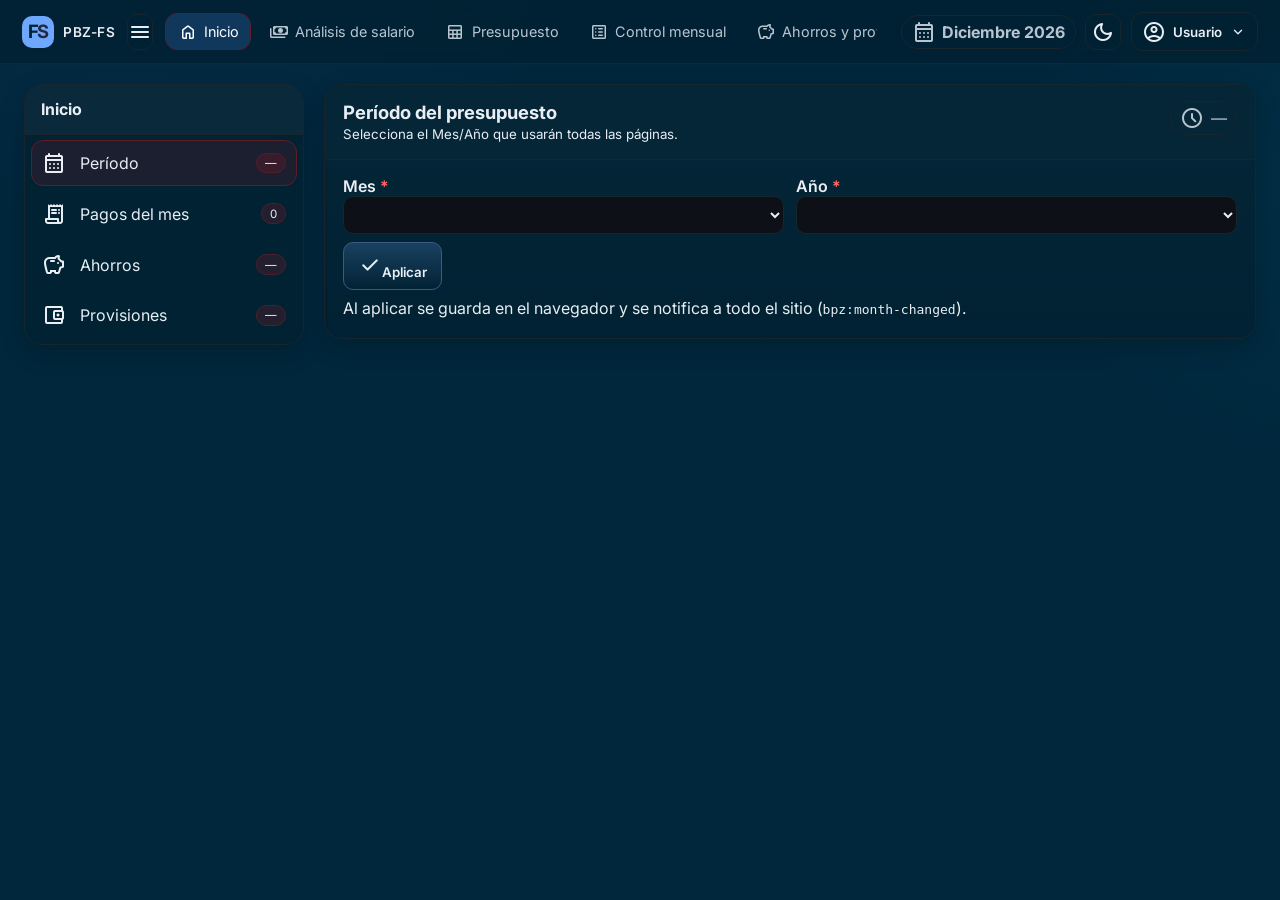
<file: index.html>
<!doctype html><html lang="es" data-theme="dark"><head>
<meta charset="utf-8"><meta name="viewport" content="width=device-width, initial-scale=1">
<title>PBZ-FS</title>
<link rel="preconnect" href="https://fonts.googleapis.com"><link rel="preconnect" href="https://fonts.gstatic.com" crossorigin>
<link href="https://fonts.googleapis.com/css2?family=Inter:wght@400;500;600;700&family=Material+Symbols+Rounded" rel="stylesheet">
<script>location.href='inicio.html';</script>
</head><body></body></html>
</file>
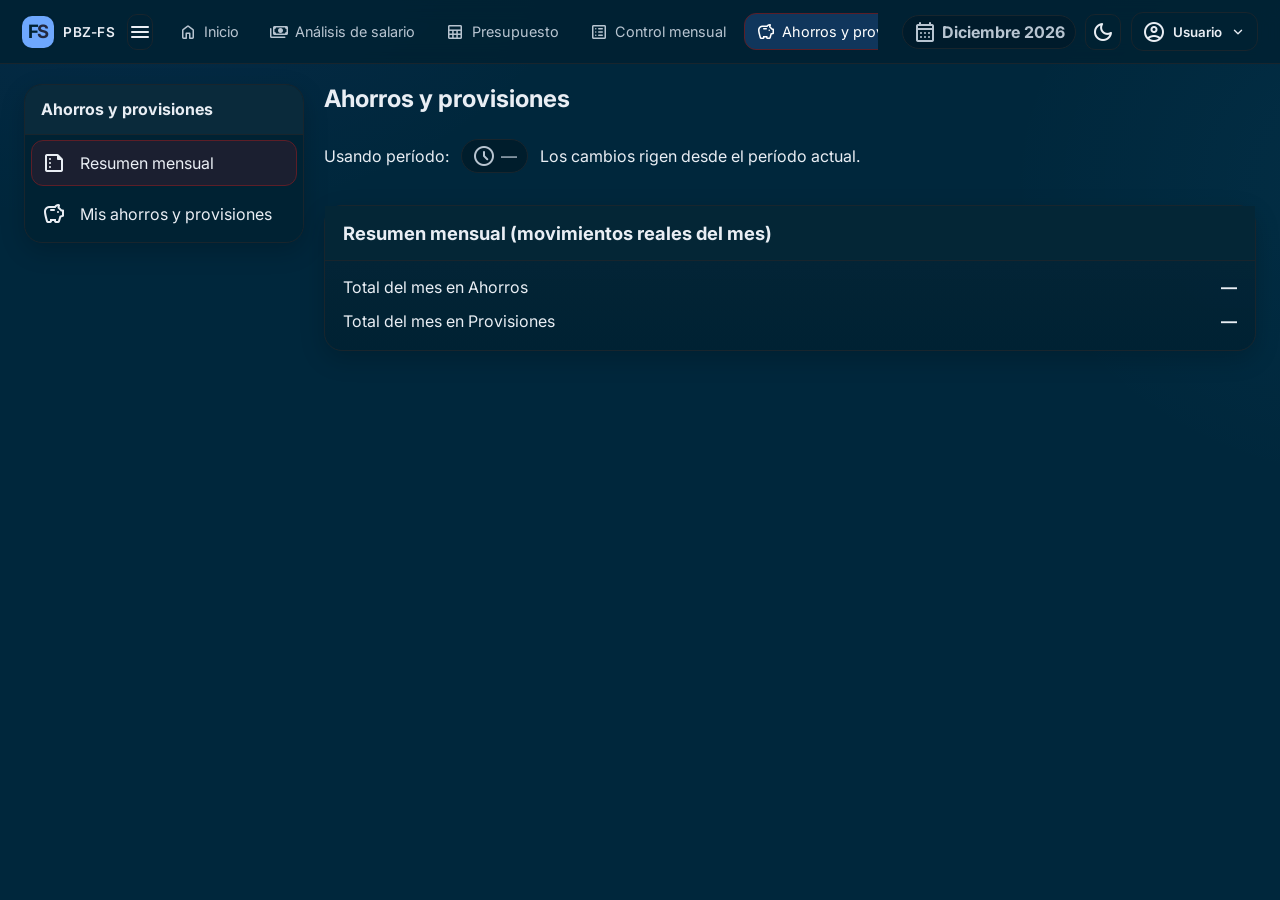
<file: ahorros.html>
<!doctype html>
<html lang="es" data-theme="dark">

<head>
  <meta charset="utf-8" />
  <meta name="viewport" content="width=device-width, initial-scale=1" />
  <title>Ahorros y provisiones — Presupuesto base cero FS</title>

  <!-- Fuentes / Íconos -->
  <link rel="preconnect" href="https://fonts.googleapis.com">
  <link rel="preconnect" href="https://fonts.gstatic.com" crossorigin>
  <link href="https://fonts.googleapis.com/css2?family=Inter:wght@400;500;600;700&family=Material+Symbols+Rounded"
    rel="stylesheet">

  <!-- CSS global -->
  <link rel="stylesheet" href="css/variables.css" />
  <link rel="stylesheet" href="css/base.css" />
  <link rel="stylesheet" href="css/components.css" />
  <link rel="stylesheet" href="css/config-overrides.css" />
  <!-- Reutilizamos layout lateral del sitio -->
  <link rel="stylesheet" href="css/config-sidebar.css" />
  <link rel="stylesheet" href="css/topbar.css">


  <style>
    /* Ajustes locales mínimos coherentes con el resto */
    .subheader {
      display: flex;
      gap: .75rem;
      align-items: center;
      flex-wrap: wrap;
      margin: .35rem 0 1rem
    }

    .pill {
      display: inline-flex;
      align-items: center;
      gap: .35rem;
      padding: .25rem .6rem;
      border: 1px solid var(--border);
      border-radius: 999px;
      color: var(--muted)
    }

    .sticky-summary {
      position: sticky;
      top: calc(64px + .75rem);
      z-index: 5
    }

    .bpz-grid {
      display: grid;
      gap: 1rem;
      grid-template-columns: repeat(auto-fit, minmax(280px, 1fr))
    }

    .skeleton {
      position: relative;
      overflow: hidden;
      background: color-mix(in srgb, var(--surface-2) 60%, white 10%);
      border-radius: 10px;
      min-height: 60px
    }

    .skeleton::after {
      content: "";
      position: absolute;
      inset: 0;
      background: linear-gradient(90deg, transparent, color-mix(in srgb, var(--fg) 10%, transparent), transparent);
      animation: shimmer 1.2s infinite
    }

    @keyframes shimmer {
      from {
        transform: translateX(-100%)
      }

      to {
        transform: translateX(100%)
      }
    }
  </style>
</head>

<body>
  <!-- Toasts -->
  <div id="toasts" class="toasts" aria-live="polite" aria-atomic="true"></div>
  <header class="header" id="topbar"></header>
  <div class="header__spacer"></div>

  <!-- ===== Layout con barra lateral ===== -->
  <main class="config" id="content">
    <!-- Sidebar -->
    <aside class="config__aside" aria-label="Secciones de Ahorros y provisiones">
      <div class="config__aside-header">Ahorros y provisiones</div>
      <ul class="sidelist" role="tablist" aria-orientation="vertical">
        <li>
          <a class="sidelink" role="tab" href="#resumen" data-section="resumen" aria-controls="panel-resumen">
            <span class="material-symbols-rounded" aria-hidden="true">summarize</span>
            <span>Resumen mensual</span>
          </a>
        </li>
        <li>
          <a class="sidelink" role="tab" href="#gestion" data-section="gestion" aria-controls="panel-gestion">
            <span class="material-symbols-rounded" aria-hidden="true">savings</span>
            <span>Mis ahorros y provisiones</span>
          </a>
        </li>
      </ul>
    </aside>

    <!-- Paneles -->
    <section class="config__main">
      <h1 style="margin:0 0 .25rem 0">Ahorros y provisiones</h1>
      <div class="subheader">
        <span class="muted">Usando período:</span>
        <span id="period-chip" class="pill">
          <span class="material-symbols-rounded" aria-hidden="true">schedule</span>
          <span id="period-label">—</span>
        </span>
        <span class="muted">Los cambios rigen desde el período actual.</span>
      </div>

      <!-- Panel: Resumen mensual (sticky) -->
      <section id="panel-resumen" class="panel sticky-summary" role="tabpanel" data-section="resumen">
        <header class="panel__header">
          <h2 style="margin:0">Resumen mensual (movimientos reales del mes)</h2>
        </header>
        <div class="panel__body">
          <div class="row" style="display:flex;justify-content:space-between;gap:1rem;">
            <div><span class="muted">Total del mes en Ahorros</span></div>
            <div><strong id="sum-mes-ahorros">—</strong></div>
          </div>
          <div class="row" style="display:flex;justify-content:space-between;gap:1rem;">
            <div><span class="muted">Total del mes en Provisiones</span></div>
            <div><strong id="sum-mes-provisiones">—</strong></div>
          </div>
        </div>
      </section>

      <!-- Panel: Mis ahorros y provisiones -->
      <section id="panel-gestion" class="panel" role="tabpanel" data-section="gestion" hidden>
        <header class="panel__header">
          <h2 style="margin:0">Mis ahorros y provisiones</h2>
          <div class="header__spacer"></div>
          <div class="header-actions" style="display:flex;gap:.5rem">
            <button id="btn-new-ahorro" class="btn">
              <span class="material-symbols-rounded" aria-hidden="true">add</span> Nuevo ahorro
            </button>
            <button id="btn-new-provision" class="btn">
              <span class="material-symbols-rounded" aria-hidden="true">add</span> Nueva provisión
            </button>
          </div>
        </header>
        <div class="panel__body">
          <section class="bpz-grid" id="grid-ahp">
            <!-- Tu JS insertará las tarjetas; dejamos un esqueleto inicial -->
            <div class="skeleton"></div>
            <div class="skeleton"></div>
            <div class="skeleton"></div>
          </section>
        </div>
      </section>
    </section>
  </main>

  <!-- Modales -->
  <div id="modal-root"></div>

  <!-- JS del proyecto -->
  <script type="module" src="js/ui.js"></script>
  <script type="module" src="js/supabase.js"></script>
  <script type="module" src="js/auth.js"></script>
  <script type="module" src="js/utils.js"></script>
  <script type="module" src="js/period.js"></script>
  <script type="module" src="js/ahorros.js"></script>
  <!-- Navegación lateral genérica -->
  <script type="module" src="js/section-nav.js"></script>

  <script>
    // Activo, tema, logout (mismo patrón del sitio)
    document.querySelectorAll('.mainnav__link').forEach(a => {
      if (a.getAttribute('href') === 'ahorros.html') a.classList.add('is-active');
    });
    const savedTheme = localStorage.getItem('bpz_theme');
    if (savedTheme) document.documentElement.dataset.theme = savedTheme;
    document.getElementById('theme-toggle')?.addEventListener('click', () => {
      const root = document.documentElement;
      const next = root.dataset.theme === 'light' ? 'dark' : 'light';
      root.dataset.theme = next; localStorage.setItem('bpz_theme', next);
    });
    document.getElementById('logout-btn')?.addEventListener('click', async () => {
      try { const { signOut } = await import('./js/auth.js'); await signOut(); }
      catch { location.href = 'login.html'; }
    });
  </script>
  <script type="module">
    import { mountTopbar } from './js/topbar.js';
    mountTopbar({ active: 'NOMBRE_DE_ARCHIVO.html', title: document.title });
  </script>

</body>

</html>
</file>
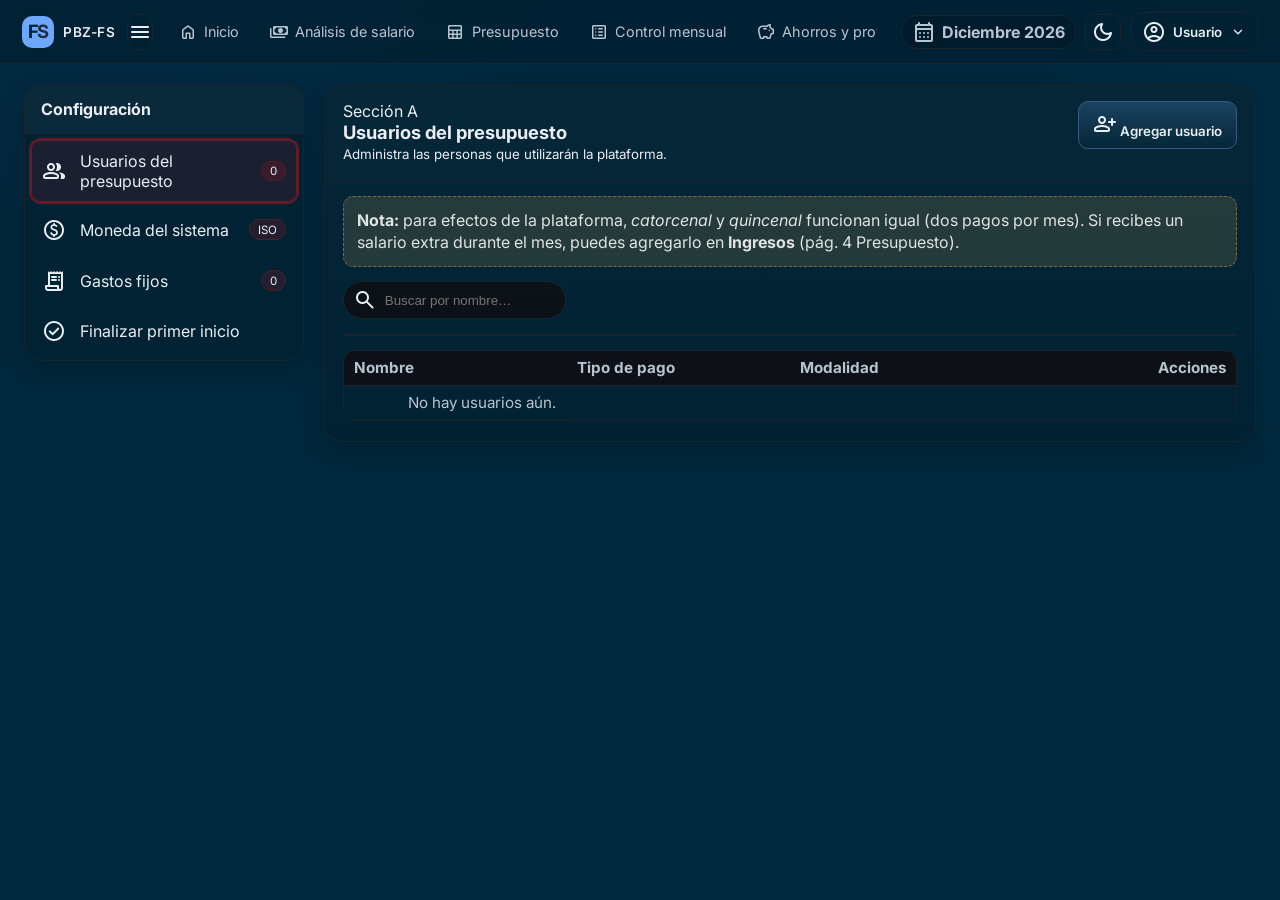
<file: config.html>
<!doctype html>
<html lang="es" data-theme="dark">

<head>
  <meta charset="utf-8" />
  <meta name="viewport" content="width=device-width,initial-scale=1" />
  <title>Configuración — Presupuesto base cero FS</title>

  <!-- Fuentes e íconos -->
  <link rel="preconnect" href="https://fonts.googleapis.com" />
  <link rel="preconnect" href="https://fonts.gstatic.com" crossorigin />
  <link href="https://fonts.googleapis.com/css2?family=Inter:wght@400;500;600;700&family=Material+Symbols+Rounded"
    rel="stylesheet" />

  <!-- Estilos globales -->
  <link rel="stylesheet" href="css/variables.css" />
  <link rel="stylesheet" href="css/base.css" />
  <link rel="stylesheet" href="css/components.css" />
  <link rel="stylesheet" href="css/config-overrides.css" />
  <!-- Layout lateral de Config -->
  <link rel="stylesheet" href="css/config-sidebar.css" />
  <!-- NUEVO: topbar unificado -->
  <link rel="stylesheet" href="css/topbar.css" />
</head>

<body>
  <!-- Toasts globales -->
  <div id="toasts" class="toasts" aria-live="polite" aria-atomic="true"></div>

  <!-- Topbar unificado -->
  <header class="header" id="topbar"></header>

  <!-- ===== Config con barra lateral ===== -->
  <main class="config" id="content">
    <!-- Barra lateral -->
    <aside class="config__aside" aria-label="Secciones de configuración">
      <div class="config__aside-header">Configuración</div>
      <ul class="sidelist" role="tablist" aria-orientation="vertical">
        <li>
          <a class="sidelink" role="tab" href="#usuarios" aria-controls="panel-usuarios" data-section="usuarios">
            <span class="material-symbols-rounded" aria-hidden="true">group</span>
            <span>Usuarios del presupuesto</span>
            <span class="badge"><span id="users-count">0</span></span>
          </a>
        </li>
        <li>
          <a class="sidelink" role="tab" href="#moneda" aria-controls="panel-moneda" data-section="moneda">
            <span class="material-symbols-rounded" aria-hidden="true">monetization_on</span>
            <span>Moneda del sistema</span>
            <span class="badge">ISO</span>
          </a>
        </li>
        <li>
          <a class="sidelink" role="tab" href="#gastos" aria-controls="panel-gastos" data-section="gastos">
            <span class="material-symbols-rounded" aria-hidden="true">receipt_long</span>
            <span>Gastos fijos</span>
            <span class="badge"><span id="gastos-count">0</span></span>
          </a>
        </li>
        <li>
          <a class="sidelink" role="tab" href="#finalizar" aria-controls="panel-finalizar" data-section="finalizar">
            <span class="material-symbols-rounded" aria-hidden="true">check_circle</span>
            <span>Finalizar primer inicio</span>
          </a>
        </li>
      </ul>
    </aside>

    <!-- Paneles -->
    <section class="config__main">
      <!-- Panel: Usuarios -->
      <section id="panel-usuarios" class="panel" role="tabpanel" aria-labelledby="tab-usuarios">
        <header class="panel__header">
          <div>
            <div class="eyebrow">Sección A</div>
            <h2>Usuarios del presupuesto</h2>
            <small class="muted">Administra las personas que utilizarán la plataforma.</small>
          </div>
          <div class="header__spacer"></div>
          <button id="btn-add-user" class="btn" aria-haspopup="dialog">
            <span class="material-symbols-rounded" aria-hidden="true">person_add</span>
            Agregar usuario
          </button>
        </header>
        <div class="panel__body">
          <div class="note">
            <strong>Nota:</strong> para efectos de la plataforma, <em>catorcenal</em> y <em>quincenal</em> funcionan
            igual (dos pagos por mes). Si recibes un salario extra durante el mes, puedes agregarlo en
            <strong>Ingresos</strong> (pág. 4 Presupuesto).
          </div>

          <div class="toolbar">
            <label class="search" aria-label="Buscar usuario">
              <span class="material-symbols-rounded" aria-hidden="true">search</span>
              <input id="users-search" type="search" placeholder="Buscar por nombre…" />
            </label>
          </div>
          <div class="table-wrap table-wrap--users">
            <table class="table table--users" id="tabla-usuarios">
              <colgroup>
                <col class="col--nombre">
                <col class="col--tipo">
                <col class="col--modalidad">
                <col class="col--acciones">
              </colgroup>
              <!-- thead y tbody como ya lo tienes -->
            </table>
          </div>

          <div class="table-wrap">
            <table class="table" aria-describedby="usuarios-title">
              <thead>
                <tr>
                  <th>Nombre</th>
                  <th>Tipo de pago</th>
                  <th>Modalidad</th>
                  <th class="right">Acciones</th>
                </tr>
              </thead>
              <tbody id="users-tbody">
                <tr>
                  <td colspan="4" class="muted">No hay usuarios aún.</td>
                </tr>
              </tbody>
            </table>
          </div>
        </div>
      </section>

      <!-- Panel: Moneda -->
      <section id="panel-moneda" class="panel" role="tabpanel" aria-labelledby="tab-moneda" hidden>
        <header class="panel__header">
          <div>
            <div class="eyebrow">Sección B</div>
            <h2>Moneda del sistema</h2>
            <small class="muted">Afecta solo el formato de dinero; no realiza conversiones.</small>
          </div>
        </header>
        <div class="panel__body">
          <div class="row" style="display:flex;gap:1rem;flex-wrap:wrap">
            <div class="input" style="min-width:260px">
              <label for="currency" class="required">Moneda predeterminada</label>
              <select id="currency" required>
                <option value="USD">USD — Dólar estadounidense</option>
                <option value="CRC">CRC — Colón costarricense</option>
                <option value="EUR">EUR — Euro</option>
              </select>
              <p class="help">Puedes elegir otra moneda ISO 4217 en “Más monedas”.</p>
            </div>

            <div class="input" style="min-width:260px">
              <label for="currency-extended">Más monedas (ISO 4217)</label>
              <select id="currency-extended">
                <option value="">— Selecciona —</option>
              </select>
              <p class="help">Si eliges aquí, se sobrepone a la selección anterior.</p>
            </div>
          </div>

          <div class="actions-row" style="display:flex;gap:.5rem;margin-top:1rem">
            <button class="btn btn--ghost" id="save-currency-btn">
              <span class="material-symbols-rounded" aria-hidden="true">save</span>
              Guardar moneda
            </button>
          </div>
        </div>
      </section>

      <!-- Panel: Gastos fijos -->
      <section id="panel-gastos" class="panel" role="tabpanel" aria-labelledby="tab-gastos" hidden>
        <header class="panel__header">
          <div>
            <div class="eyebrow">Sección C</div>
            <h2>Gastos fijos</h2>
            <small class="muted">Se cargarán automáticamente en Presupuesto (pág. 4) y no serán editables allí.</small>
          </div>
          <div class="header__spacer"></div>
          <button id="btn-add-gasto" class="btn" aria-haspopup="dialog">
            <span class="material-symbols-rounded" aria-hidden="true">add</span>
            Agregar gasto fijo
          </button>
        </header>
        <div class="panel__body">
          <div class="toolbar">
            <label class="search" aria-label="Buscar gasto fijo">
              <span class="material-symbols-rounded" aria-hidden="true">search</span>
              <input id="gastos-search" type="search" placeholder="Buscar por rubro…" />
            </label>
          </div>

          <div class="table-wrap">
            <table class="table" aria-describedby="gastos-title">
              <thead>
                <tr>
                  <th>Rubro</th>
                  <th class="right">Presupuesto</th>
                  <th>Vigente desde</th>
                  <th class="right">Acciones</th>
                </tr>
              </thead>
              <tbody id="gastos-tbody">
                <tr>
                  <td colspan="4" class="muted">No hay gastos fijos aún.</td>
                </tr>
              </tbody>
            </table>
          </div>

          <p class="note" style="margin-top:1rem">
            <strong>Regla de vigencia:</strong> si modificas un gasto aquí, el cambio rige desde el mes actual y no
            reescribe meses previos.
          </p>
        </div>
      </section>

      <!-- Panel: Finalizar -->
      <section id="panel-finalizar" class="panel" role="tabpanel" aria-labelledby="tab-finalizar" hidden>
        <header class="panel__header">
          <h2>Finalizar configuración inicial</h2>
        </header>
        <div class="panel__body">
          <p class="muted">Debes tener al menos <strong>un usuario del presupuesto</strong> para finalizar. Puedes
            agregar gastos fijos más tarde.</p>
          <div class="actions-row" style="display:flex;gap:.5rem">
            <button class="btn" id="finish-btn" disabled>
              <span class="material-symbols-rounded" aria-hidden="true">check_circle</span>
              Terminar primer inicio
            </button>
          </div>
        </div>
      </section>
    </section>
  </main>

  <!-- Modales -->
  <div id="modal-root"></div>

  <!-- Scripts base -->
  <script type="module" src="js/ui.js"></script>
  <script type="module" src="js/supabase.js"></script>
  <script type="module" src="js/auth.js"></script>
  <script type="module" src="js/utils.js"></script>
  <script type="module" src="js/period.js"></script>

  <!-- Lógica de configuración -->
  <script type="module" src="js/configuracion.js"></script>
  <!-- Navegación de secciones -->
  <script type="module" src="js/config-nav.js"></script>

  <!-- NUEVO: montar topbar unificado -->
  <script type="module">
    import { mountTopbar } from './js/topbar.js';
    mountTopbar({ active: 'config.html', title: document.title });
  </script>
</body>

</html>
</file>
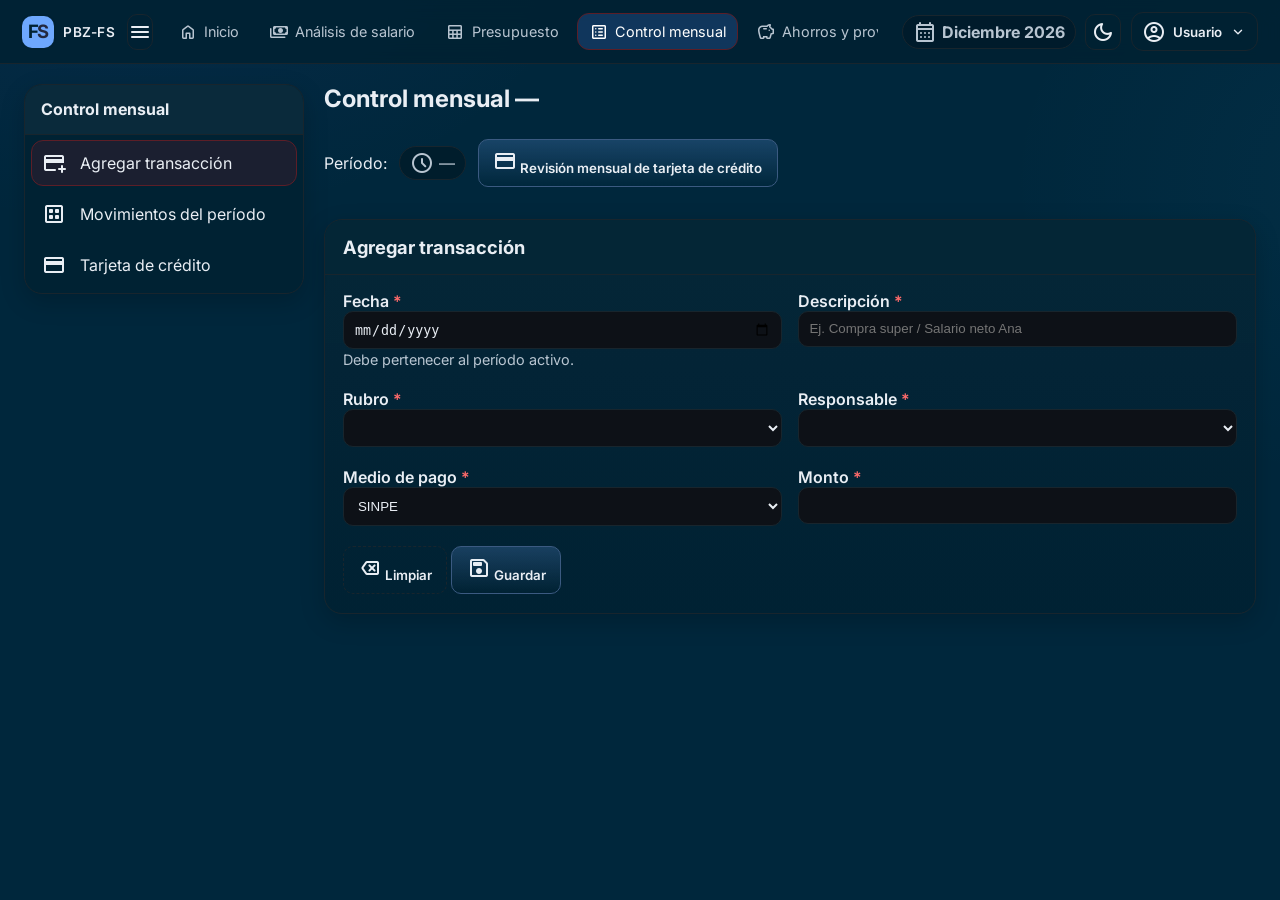
<file: control.html>
<!doctype html>
<html lang="es" data-theme="dark">

<head>
  <meta charset="utf-8" />
  <meta name="viewport" content="width=device-width, initial-scale=1" />
  <title>Control mensual — Presupuesto base cero FS</title>

  <!-- Fuentes / Íconos -->
  <link rel="preconnect" href="https://fonts.googleapis.com">
  <link rel="preconnect" href="https://fonts.gstatic.com" crossorigin>
  <link href="https://fonts.googleapis.com/css2?family=Inter:wght@400;500;600;700&family=Material+Symbols+Rounded"
    rel="stylesheet">

  <!-- CSS global del proyecto -->
  <link rel="stylesheet" href="css/variables.css" />
  <link rel="stylesheet" href="css/base.css" />
  <link rel="stylesheet" href="css/components.css" />
  <link rel="stylesheet" href="css/config-overrides.css" />
  <!-- Reutilizamos el layout lateral del sitio -->
  <link rel="stylesheet" href="css/config-sidebar.css" />
  <link rel="stylesheet" href="css/topbar.css">

  <style>
    /* ===== Utilidades generales de esta página ===== */
    .subheader {
      display: flex;
      gap: .75rem;
      align-items: center;
      flex-wrap: wrap;
      margin: .35rem 0 1rem;
    }

    .pill {
      display: inline-flex;
      align-items: center;
      gap: .35rem;
      padding: .25rem .6rem;
      border: 1px solid var(--border);
      border-radius: 999px;
      color: var(--muted);
    }

    .grid {
      display: grid;
      gap: var(--space-3);
      grid-template-columns: repeat(auto-fit, minmax(340px, 1fr));
    }

    .right {
      text-align: right;
    }

    .toolbar {
      display: flex;
      gap: .75rem;
      align-items: center;
      justify-content: space-between;
      flex-wrap: wrap;
    }

    .cc-badges .badge {
      margin-right: .25rem;
      margin-bottom: .25rem;
    }

    .badge {
      display: inline-flex;
      align-items: center;
      gap: .25rem;
      padding: .2rem .5rem;
      border: 1px solid var(--border);
      border-radius: 999px;
      font-size: .8rem;
      color: var(--muted);
    }

    .skeleton {
      position: relative;
      overflow: hidden;
      background: color-mix(in srgb, var(--surface-2) 60%, white 10%);
      border-radius: 10px;
      min-height: 60px;
    }

    .skeleton::after {
      content: "";
      position: absolute;
      inset: 0;
      background: linear-gradient(90deg,
          transparent,
          color-mix(in srgb, var(--fg) 10%, transparent),
          transparent);
      animation: shimmer 1.2s infinite;
    }

    @keyframes shimmer {
      from {
        transform: translateX(-100%);
      }

      to {
        transform: translateX(100%);
      }
    }

    #filter-text {
      padding: .5rem .7rem;
      border: 1px solid var(--border);
      border-radius: 10px;
      background: var(--bg);
      color: var(--fg);
    }

    .period {
      display: flex;
      gap: .5rem;
      align-items: center;
    }

    /* Encabezados de tabla ordenables (sin íconos, solo cursor) */
    .table--budget th[data-sort-key] {
      cursor: pointer;
    }

    /* ===================================================================
     TARJETA DE CRÉDITO – ESTILOS ESPECÍFICOS
     =================================================================== */

    /* Cabecera del panel */
    #panel-tarjeta .panel__header {
      border-bottom: 1px solid color-mix(in srgb, var(--border) 75%, transparent);
    }

    #panel-tarjeta .panel__body {
      display: flex;
      flex-direction: column;
      gap: 1.25rem;
    }

    /* Badge del período de TC */
    #panel-tarjeta .cc-badges .badge {
      background: color-mix(in srgb, var(--surface-2) 92%, black 4%);
      border-color: color-mix(in srgb, var(--accent) 35%, var(--border));
      color: var(--accent-foreground);
    }

    #panel-tarjeta #cc-period {
      font-weight: 600;
      letter-spacing: .04em;
    }

    /* ---------- Resumen principal (Total consumos / pagado / saldo) ---------- */

    /* Tarjeta grande de resumen */
    #panel-tarjeta .card:first-of-type {
      border-radius: 1.3rem;
      background:
        radial-gradient(circle at 0% 0%,
          color-mix(in srgb, var(--accent) 16%, transparent) 0,
          transparent 55%),
        radial-gradient(circle at 100% 100%,
          color-mix(in srgb, var(--success) 14%, transparent) 0,
          transparent 55%),
        color-mix(in srgb, var(--surface-2) 95%, black 5%);
      border: 1px solid color-mix(in srgb, var(--accent) 35%, var(--border));
      box-shadow: 0 18px 40px rgba(0, 0, 0, .45);
    }

    #panel-tarjeta .card:first-of-type .card__header {
      background: transparent;
      border-bottom: none;
      padding-bottom: .15rem;
    }

    #panel-tarjeta .card:first-of-type .card__header h3 {
      font-size: 1rem;
      text-transform: uppercase;
      letter-spacing: .08em;
    }

    /* Sub tarjetas de métricas dentro del resumen */
    #panel-tarjeta .card:first-of-type .grid {
      margin-top: .45rem;
    }

    #panel-tarjeta .card:first-of-type .grid .card {
      background: color-mix(in srgb, var(--surface) 90%, black 3%);
      border-radius: 1rem;
      border: 1px solid color-mix(in srgb, var(--border) 85%, transparent);
      box-shadow: 0 10px 30px rgba(0, 0, 0, .35);
    }

    #panel-tarjeta .card:first-of-type .grid .card__body {
      padding: .9rem 1rem;
    }

    #panel-tarjeta .card:first-of-type .grid .muted {
      font-size: .8rem;
      text-transform: uppercase;
      letter-spacing: .08em;
    }

    #panel-tarjeta .card:first-of-type .grid h3 {
      margin: .25rem 0 0;
      font-size: 1.4rem;
    }

    /* Botón "Registrar pago" alineado a la derecha en desktop */
    #panel-tarjeta #cc-add-payment {
      margin-top: .6rem;
    }

    @media (min-width: 768px) {
      #panel-tarjeta #cc-add-payment {
        float: right;
      }
    }

    /* ---------- Tarjetas de Consumos / Pagos ---------- */

    #panel-tarjeta section.card+section.card {
      border-radius: 1.1rem;
      border: 1px solid color-mix(in srgb, var(--border) 85%, transparent);
      background: color-mix(in srgb, var(--surface-2) 96%, black 4%);
    }

    #panel-tarjeta section.card .card__header {
      background: transparent;
      border-bottom: 1px solid color-mix(in srgb, var(--border) 80%, transparent);
    }

    #panel-tarjeta section.card .card__header h3 {
      font-size: .98rem;
      letter-spacing: .03em;
    }

    /* Tablas internas de tarjeta: algo más compactas */
    #panel-tarjeta .table--budget th,
    #panel-tarjeta .table--budget td {
      font-size: .86rem;
      padding: .45rem .6rem;
    }

    #panel-tarjeta .table--budget .cell--right {
      text-align: right;
    }

    #panel-tarjeta .table-wrap--budget {
      max-height: 260px;
      overflow: auto;
    }

    /* Hover un poco más marcado dentro de este panel */
    #panel-tarjeta .table--budget tbody tr:hover td {
      background: color-mix(in srgb, var(--surface) 85%, black 6%);
    }

    /* Columna "Estado" de la tabla de consumos */
    #cc-table tbody td:last-child {
      text-align: left;
      font-size: .8rem;
      text-transform: capitalize;
      color: var(--muted);
    }

    /* Pagos registrados: monto bien alineado a la derecha */
    #cc-payments-table .cell--right {
      text-align: right;
    }

    /* =========================================================
   VISTA RESPONSIVE (MÓVIL) PARA MOVIMIENTOS DEL PERÍODO
   Tabla en desktop, tarjetas en móvil
   ========================================================= */

    /* Por defecto, solo tabla, las tarjetas ocultas */
    #mov-cards {
      display: none;
    }

    /* Tarjetas: estilo */
    .mov-card {
      border-radius: 12px;
      border: 1px solid color-mix(in srgb, var(--border) 85%, transparent);
      background: color-mix(in srgb, var(--surface-2) 96%, black 4%);
      padding: .6rem .75rem;
      display: grid;
      gap: .25rem;
    }

    .mov-card__head {
      display: flex;
      justify-content: space-between;
      align-items: center;
      gap: .5rem;
    }

    .mov-card__date {
      font-size: .78rem;
      color: var(--muted);
    }

    .mov-card__amount {
      font-weight: 600;
      font-size: .95rem;
      text-align: right;
    }

    .mov-card__desc {
      font-size: .9rem;
      margin-top: .05rem;
      word-break: break-word;
    }

    .mov-card__meta {
      display: flex;
      flex-wrap: wrap;
      gap: .25rem;
      font-size: .78rem;
      color: var(--muted);
    }

    .mov-card__meta span.dot {
      opacity: .7;
    }

    .mov-card__actions {
      margin-top: .15rem;
      display: flex;
      justify-content: flex-end;
      gap: .25rem;
    }

    /* Botones de acción dentro de la tarjeta (reaprovechamos .btn-icon) */
    .mov-card__actions .btn-icon {
      width: 30px;
      height: 30px;
      border-radius: 999px;
      padding: 0;
    }

    /* --------- PUNTO DE CORTE: MÓVIL --------- */
    @media (max-width: 768px) {

      /* Quitamos la tabla en móvil */
      #panel-movimientos .table-wrap.table-wrap--budget {
        display: none;
      }

      /* Mostramos tarjetas en móvil */
      #mov-cards {
        display: grid;
        gap: .6rem;
      }
    }

    /* En desktop nos aseguramos de que las tarjetas no aparezcan */
    @media (min-width: 769px) {
      #mov-cards {
        display: none;
      }
    }
  </style>

</head>

<body>
  <!-- Toasts -->
  <div id="toasts" class="toasts" aria-live="polite" aria-atomic="true"></div>
  <header class="header" id="topbar"></header>
  <div class="header__spacer"></div>

  <!-- ===== Layout con barra lateral ===== -->
  <main class="config" id="content">
    <!-- Barra lateral -->
    <aside class="config__aside" aria-label="Secciones de Control mensual">
      <div class="config__aside-header">Control mensual</div>
      <ul class="sidelist" role="tablist" aria-orientation="vertical">
        <li>
          <a class="sidelink" role="tab" href="#alta" data-section="alta" aria-controls="panel-alta">
            <span class="material-symbols-rounded" aria-hidden="true">add_card</span>
            <span>Agregar transacción</span>
          </a>
        </li>
        <li>
          <a class="sidelink" role="tab" href="#movimientos" data-section="movimientos"
            aria-controls="panel-movimientos">
            <span class="material-symbols-rounded" aria-hidden="true">dataset</span>
            <span>Movimientos del período</span>
          </a>
        </li>
        <li>
          <a class="sidelink" role="tab" href="#tarjeta" data-section="tarjeta" aria-controls="panel-tarjeta">
            <span class="material-symbols-rounded" aria-hidden="true">credit_card</span>
            <span>Tarjeta de crédito</span>
          </a>
        </li>
      </ul>
    </aside>

    <!-- Paneles -->
    <section class="config__main">
      <h1 id="page-title" style="margin:0 0 .25rem 0">Control mensual — </h1>
      <div class="subheader">
        <span class="muted">Período:</span>
        <span id="period-chip" class="pill"><span class="material-symbols-rounded">schedule</span><span
            id="period-label">—</span></span>
        <button class="btn btn-small" id="btn-cc-open">
          <span class="material-symbols-rounded">credit_card</span> Revisión mensual de tarjeta de crédito
        </button>
      </div>

      <!-- Panel: Alta de movimientos -->
      <section id="panel-alta" class="panel" role="tabpanel" data-section="alta">
        <header class="panel__header">
          <h2 style="margin:0">Agregar transacción</h2>
        </header>
        <div class="panel__body">
          <form id="mov-form" class="grid" novalidate>
            <div class="input">
              <label for="mov-fecha" class="required">Fecha</label>
              <input id="mov-fecha" type="date" required />
              <small class="help">Debe pertenecer al período activo.</small>
              <div class="input__error" data-for="fecha"></div>
            </div>

            <div class="input">
              <label for="mov-desc" class="required">Descripción</label>
              <input id="mov-desc" type="text" required placeholder="Ej. Compra super / Salario neto Ana" />
              <div class="input__error" data-for="descripcion"></div>
            </div>

            <div class="input">
              <label for="mov-rubro" class="required">Rubro</label>
              <select id="mov-rubro" required></select>
              <small class="help"></small>
              <div class="input__error" data-for="rubro"></div>
            </div>

            <div class="input">
              <label for="mov-resp" class="required">Responsable</label>
              <select id="mov-resp" required></select>
              <div class="input__error" data-for="responsable"></div>
            </div>

            <div class="input">
              <label for="mov-medio" class="required">Medio de pago</label>
              <select id="mov-medio" required>
                <option value="SINPE">SINPE</option>
                <option value="Transferencia">Transferencia</option>
                <option value="Efectivo">Efectivo</option>
                <option value="Tarjeta de débito">Tarjeta de débito</option>
                <option value="Tarjeta de crédito">Tarjeta de crédito</option>
              </select>
              <div class="input__error" data-for="medio"></div>
            </div>

            <div class="input">
              <label for="mov-monto" class="required">Monto</label>
              <input id="mov-monto" type="number" min="0" step="0.01" required />
              <div class="input__error" data-for="monto"></div>
            </div>

            <div class="actions-row" style="align-self:end">
              <button type="reset" class="btn btn--ghost">
                <span class="material-symbols-rounded">backspace</span> Limpiar
              </button>
              <button type="submit" class="btn" id="mov-save">
                <span class="material-symbols-rounded">save</span> Guardar
              </button>
            </div>
          </form>
        </div>
      </section>

      <!-- Panel: Movimientos -->
      <!-- Panel: Movimientos -->
      <section id="panel-movimientos" class="panel" role="tabpanel" data-section="movimientos" hidden>
        <header class="panel__header toolbar">
          <h2 style="margin:0">Movimientos del período</h2>
          <div style="display:flex;gap:.5rem;align-items:center;flex-wrap:wrap">
            <input id="filter-text" placeholder="Buscar…" />
            <select id="filter-medio">
              <option value="">Medio: todos</option>
              <option>SINPE</option>
              <option>Transferencia</option>
              <option>Efectivo</option>
              <option>Tarjeta de débito</option>
              <option>Tarjeta de crédito</option>
            </select>
            <button id="refresh" class="btn btn--ghost" title="Refrescar">
              <span class="material-symbols-rounded">refresh</span>
            </button>
          </div>
        </header>
        <div class="panel__body">
          <div class="table-wrap table-wrap--budget">
            <table class="table table--budget" id="mov-table" aria-describedby="page-title">
              <colgroup>
                <col style="width:110px"><!-- Fecha -->
                <col><!-- Descripción -->
                <col style="width:22%"><!-- Rubro -->
                <col style="width:14%"><!-- Responsable -->
                <col style="width:14%"><!-- Medio -->
                <col class="col--monto" style="width:12%"><!-- Monto -->
                <col class="col--acciones" style="width:112px"><!-- Acciones -->
              </colgroup>
              <thead>
                <tr>
                  <th data-sort-key="fecha">Fecha</th>
                  <th data-sort-key="descripcion">Descripción</th>
                  <th data-sort-key="rubro">Rubro</th>
                  <th data-sort-key="responsable">Responsable</th>
                  <th data-sort-key="medio">Medio</th>
                  <th class="cell--right" data-sort-key="monto">Monto</th>
                  <th class="cell--actions">Acciones</th>
                </tr>
              </thead>
              <tbody id="mov-tbody">
                <tr>
                  <td colspan="7" class="muted">Cargando…</td>
                </tr>
              </tbody>
            </table>
          </div>

          <!-- NUEVO: vista tarjetas para móvil -->
          <div id="mov-cards" class="mov-cards"></div>
        </div>
      </section>


      <!-- Panel: Tarjeta de crédito -->
      <section id="panel-tarjeta" class="panel" role="tabpanel" data-section="tarjeta" hidden>
        <header class="panel__header">
          <h2 style="margin:0">Revisión mensual de tarjeta de crédito</h2>
          <div class="header__spacer"></div>
          <div class="cc-badges">
            <span class="badge"><span class="material-symbols-rounded">calendar_month</span> <b
                id="cc-period">—</b></span>
          </div>
        </header>
        <div class="panel__body">
          <!-- Resumen TC -->
          <section class="card">
            <header class="card__header">
              <h3 style="margin:0">Resumen tarjeta de crédito</h3>
            </header>
            <div class="card__body">
              <div class="grid">
                <div class="card">
                  <div class="card__body">
                    <div class="muted">Total consumos (TC)</div>
                    <h3 id="cc-total-consumos">—</h3>
                  </div>
                </div>
                <div class="card">
                  <div class="card__body">
                    <div class="muted">Total pagado</div>
                    <h3 id="cc-total-pagado">—</h3>
                  </div>
                </div>
                <div class="card">
                  <div class="card__body">
                    <div class="muted">Saldo restante</div>
                    <h3 id="cc-total-saldo">—</h3>
                  </div>
                </div>
              </div>
              <div style="margin-top:.75rem">
                <button id="cc-add-payment" class="btn">
                  <span class="material-symbols-rounded">payments</span> Registrar pago
                </button>
              </div>
            </div>
          </section>

          <!-- Consumos -->
          <section class="card" style="margin-top:1rem">
            <header class="card__header">
              <h3 style="margin:0">Consumos del período</h3>
            </header>
            <div class="card__body">
              <div class="table-wrap table-wrap--budget">
                <table class="table table--budget" id="cc-table" aria-describedby="cc-period">
                  <colgroup>
                    <col style="width:110px"><!-- Fecha -->
                    <col><!-- Descripción -->
                    <col class="col--monto" style="width:12%"><!-- Monto -->
                    <col style="width:12%"><!-- Estado -->
                  </colgroup>
                  <thead>
                    <tr>
                      <th>Fecha</th>
                      <th>Descripción</th>
                      <th class="cell--right">Monto</th>
                      <th>Estado</th>
                    </tr>
                  </thead>
                  <tbody id="cc-tbody">
                    <tr>
                      <td colspan="4" class="muted">Cargando…</td>
                    </tr>
                  </tbody>
                </table>
              </div>
            </div>
          </section>

          <!-- Pagos -->
          <section class="card" style="margin-top:1rem">
            <header class="card__header">
              <h3 style="margin:0">Pagos registrados</h3>
            </header>
            <div class="card__body">
              <div class="table-wrap table-wrap--budget">
                <table class="table table--budget" id="cc-payments-table">
                  <colgroup>
                    <col style="width:110px"><!-- Fecha -->
                    <col><!-- Nota -->
                    <col class="col--monto" style="width:12%"><!-- Monto -->
                    <col class="col--acciones" style="width:112px"><!-- Acciones -->
                  </colgroup>
                  <thead>
                    <tr>
                      <th>Fecha</th>
                      <th>Nota</th>
                      <th class="cell--right">Monto</th>
                      <th class="cell--actions">Acciones</th>
                    </tr>
                  </thead>
                  <tbody id="cc-payments-tbody">
                    <tr>
                      <td colspan="4" class="muted">Cargando…</td>
                    </tr>
                  </tbody>
                </table>
              </div>
            </div>
          </section>
        </div>
      </section>
    </section>
  </main>

  <!-- Modales -->
  <div id="modal-root"></div>

  <!-- JS del proyecto -->
  <script type="module" src="js/ui.js"></script>
  <script type="module" src="js/supabase.js"></script>
  <script type="module" src="js/auth.js"></script>
  <script type="module" src="js/utils.js"></script>
  <script type="module" src="js/period.js"></script>
  <script type="module" src="js/control.js"></script>
  <!-- Navegación lateral genérica -->
  <script type="module" src="js/section-nav.js"></script>

  <script>
    // Navegación activa + tema + logout
    document.querySelectorAll('.mainnav__link').forEach(a => {
      if (location.pathname.endsWith(a.getAttribute('href'))) a.classList.add('is-active');
    });
    const savedTheme = localStorage.getItem('bpz_theme');
    if (savedTheme) document.documentElement.dataset.theme = savedTheme;
    document.getElementById('theme-toggle')?.addEventListener('click', () => {
      const root = document.documentElement;
      const next = root.dataset.theme === 'light' ? 'dark' : 'light';
      root.dataset.theme = next; localStorage.setItem('bpz_theme', next);
    });
    document.getElementById('logout-btn')?.addEventListener('click', async () => {
      try { const { signOut } = await import('./js/auth.js'); await signOut(); }
      catch { location.href = 'login.html'; }
    });

    // Atajo para abrir el panel de tarjeta
    document.getElementById('btn-cc-open')?.addEventListener('click', (e) => {
      e.preventDefault();
      const link = document.querySelector('.sidelink[data-section="tarjeta"]');
      link?.dispatchEvent(new Event('click', { bubbles: true }));
    });
  </script>

  <script type="module">
    import { mountTopbar } from './js/topbar.js';
    mountTopbar({ active: 'control.html', title: document.title });
  </script>
</body>

</html>
</file>
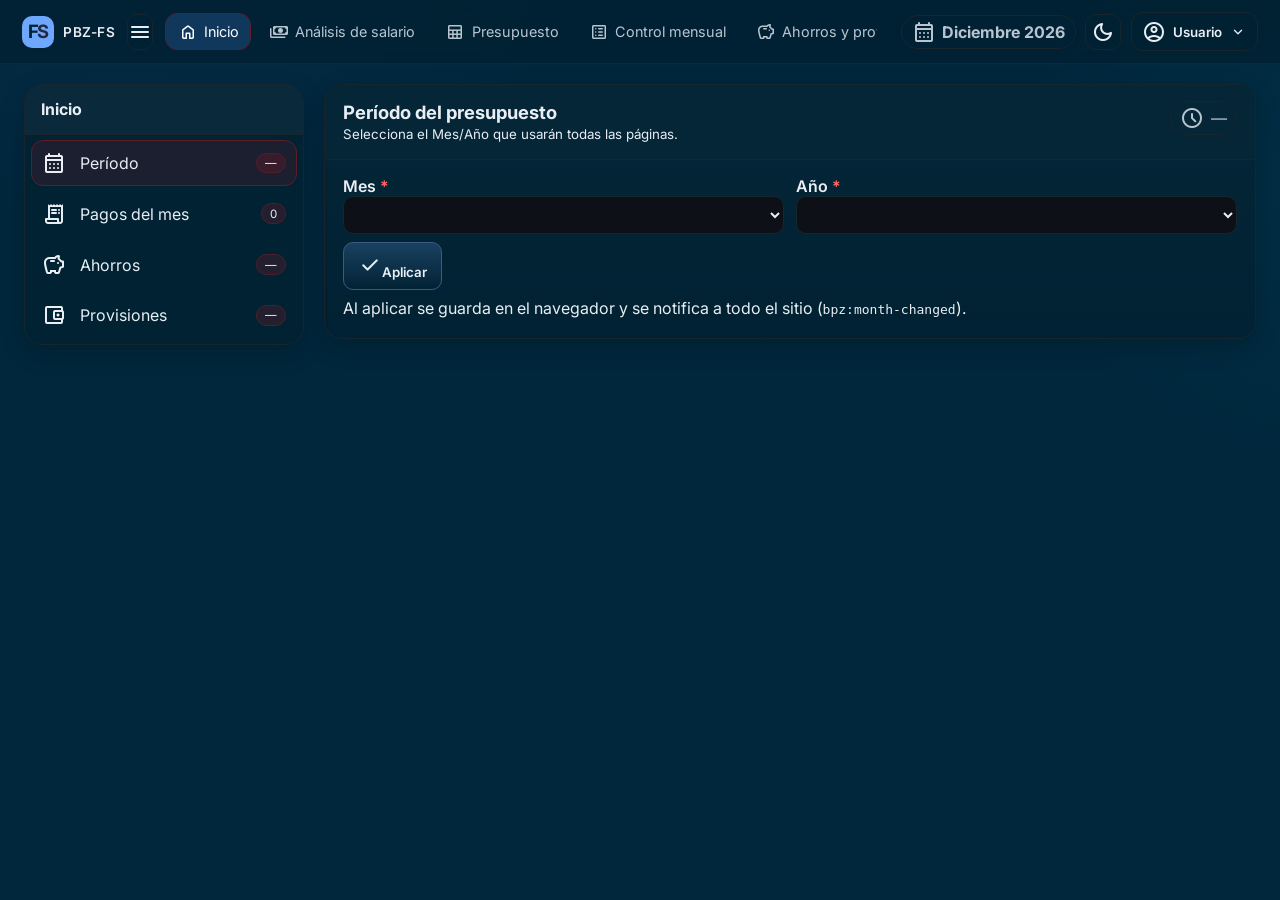
<file: inicio.html>
<!doctype html>
<html lang="es" data-theme="dark">

<head>
  <meta charset="utf-8">
  <meta name="viewport" content="width=device-width, initial-scale=1">
  <title>Inicio — Presupuesto base cero FS</title>

  <!-- Fuentes e íconos -->
  <link rel="preconnect" href="https://fonts.googleapis.com">
  <link rel="preconnect" href="https://fonts.gstatic.com" crossorigin>
  <link href="https://fonts.googleapis.com/css2?family=Inter:wght@400;500;600;700&family=Material+Symbols+Rounded"
    rel="stylesheet">

  <!-- Estilos globales -->
  <link rel="stylesheet" href="css/variables.css">
  <link rel="stylesheet" href="css/base.css">
  <link rel="stylesheet" href="css/components.css">
  <link rel="stylesheet" href="css/config-overrides.css">
  <link rel="stylesheet" href="css/config-sidebar.css">
  <!-- Topbar unificado -->
  <link rel="stylesheet" href="css/topbar.css">

  <style>
    /* Ajustes mínimos locales del dashboard */
    .subheader {
      display: flex;
      gap: 1rem;
      align-items: center;
      flex-wrap: wrap;
      margin: .5rem 0 1rem;
    }

    .pill {
      display: inline-flex;
      align-items: center;
      gap: .4rem;
      padding: .25rem .6rem;
      border: 1px solid var(--border);
      border-radius: 999px;
      color: var(--muted);
      background: transparent;
    }

    /* Listas compactas */
    .list-compact {
      display: grid;
      gap: .5rem;
    }

    .item {
      display: grid;
      grid-template-columns: 1fr auto auto;
      gap: .75rem;
      align-items: center;
      padding: .6rem .75rem;
      border: 1px solid var(--border);
      border-radius: 10px;
      background: color-mix(in srgb, var(--surface) 96%, white 2%);
    }

    .item .name {
      font-weight: 600;
    }

    .item .when {
      color: var(--muted);
      font-size: .9rem;
    }

    .state {
      display: inline-flex;
      align-items: center;
      gap: .3rem;
      padding: .2rem .5rem;
      border-radius: 999px;
      border: 1px solid var(--border);
      font-size: .8rem;
    }

    .state.pending {
      background: color-mix(in srgb, var(--air-superiority-blue) 12%, transparent);
    }

    .state.paid {
      background: rgba(34, 197, 94, .12);
      color: var(--success);
      border-color: rgba(34, 197, 94, .25);
    }

    .state.overdue {
      background: rgba(239, 68, 68, .12);
      color: var(--danger);
      border-color: rgba(239, 68, 68, .25);
    }

    .money {
      font-variant-numeric: tabular-nums;
      text-align: right;
    }

    .progress {
      height: 10px;
      background: color-mix(in srgb, var(--surface-2) 70%, white 10%);
      border: 1px solid var(--border);
      border-radius: 999px;
      overflow: hidden;
    }

    .progress>i {
      display: block;
      height: 100%;
      background: var(--accent);
    }

    /* Skeleton */
    .skeleton {
      position: relative;
      overflow: hidden;
      background: color-mix(in srgb, var(--surface-2) 60%, white 10%);
      border-radius: 10px;
    }

    .skeleton::after {
      content: "";
      position: absolute;
      inset: 0;
      background: linear-gradient(90deg, transparent, color-mix(in srgb, var(--fg) 10%, transparent), transparent);
      animation: shimmer 1.2s infinite;
    }

    @keyframes shimmer {
      from {
        transform: translateX(-100%);
      }

      to {
        transform: translateX(100%);
      }
    }
  </style>
</head>

<body>
  <!-- Toasts -->
  <div id="toasts" class="toasts" aria-live="polite" aria-atomic="true"></div>

  <!-- Topbar -->
  <header class="header" id="topbar" role="banner"></header>

  <!-- ===== Layout con barra lateral ===== -->
  <main class="config" id="content">
    <!-- Barra lateral -->
    <aside class="config__aside" aria-label="Secciones del dashboard">
      <div class="config__aside-header">Inicio</div>
      <ul class="sidelist" role="tablist" aria-orientation="vertical">
        <li>
          <a class="sidelink" role="tab" href="#periodo" data-section="periodo" aria-controls="panel-periodo">
            <span class="material-symbols-rounded" aria-hidden="true">calendar_month</span>
            <span>Período</span>
            <span class="badge" id="chip-periodo">—</span>
          </a>
        </li>
        <li>
          <a class="sidelink" role="tab" href="#pagos" data-section="pagos" aria-controls="panel-pagos">
            <span class="material-symbols-rounded" aria-hidden="true">receipt_long</span>
            <span>Pagos del mes</span>
            <span class="badge"><span id="count-pagos">0</span></span>
          </a>
        </li>
        <li>
          <a class="sidelink" role="tab" href="#ahorros" data-section="ahorros" aria-controls="panel-ahorros">
            <span class="material-symbols-rounded" aria-hidden="true">savings</span>
            <span>Ahorros</span>
            <span class="badge" id="badge-ahorros">—</span>
          </a>
        </li>
        <li>
          <a class="sidelink" role="tab" href="#provisiones" data-section="provisiones"
            aria-controls="panel-provisiones">
            <span class="material-symbols-rounded" aria-hidden="true">account_balance_wallet</span>
            <span>Provisiones</span>
            <span class="badge" id="badge-provisiones">—</span>
          </a>
        </li>
      </ul>
    </aside>

    <!-- Paneles -->
    <section class="config__main">
      <!-- Período -->
      <section id="panel-periodo" class="panel" role="tabpanel" data-section="periodo">
        <header class="panel__header">
          <div>
            <h2 style="margin:0">Período del presupuesto</h2>
            <small class="muted">Selecciona el Mes/Año que usarán todas las páginas.</small>
          </div>
          <div class="header__spacer"></div>
          <span id="period-chip" class="pill">
            <span class="material-symbols-rounded" aria-hidden="true">schedule</span>
            <span id="period-label">—</span>
          </span>
        </header>
        <div class="panel__body">
          <form class="period-form" onsubmit="return false;" aria-label="Selector de período">
            <div class="row" style="display:grid;gap:.75rem;grid-template-columns:repeat(auto-fit,minmax(220px,1fr))">
              <div class="input">
                <label for="sel-mes" class="required">Mes</label>
                <select id="sel-mes" required></select>
              </div>
              <div class="input">
                <label for="sel-anio" class="required">Año</label>
                <select id="sel-anio" required></select>
              </div>
            </div>
            <div class="actions-row" style="display:flex;gap:.5rem;flex-wrap:wrap;margin-top:.5rem">
              <button id="btn-aplicar" class="btn" type="button" title="Aplicar período">
                <span class="material-symbols-rounded" aria-hidden="true">done</span>Aplicar
              </button>
            </div>
            <p class="muted" style="margin:.5rem 0 0">
              Al aplicar se guarda en el navegador y se notifica a todo el sitio
              (<code>bpz:month-changed</code>).
            </p>
          </form>
        </div>
      </section>

      <!-- Pagos -->
      <section id="panel-pagos" class="panel" role="tabpanel" data-section="pagos" hidden>
        <header class="panel__header">
          <div>
            <h2 style="margin:0">Recordatorios de Pagos Mensuales</h2>
            <small class="muted">Del período activo</small>
          </div>
          <div class="header__spacer"></div>
          <button id="refresh-pagos" class="btn btn--ghost" title="Refrescar">
            <span class="material-symbols-rounded" aria-hidden="true">refresh</span>
          </button>
        </header>
        <div class="panel__body">
          <div id="pagos-list" class="list-compact">
            <div class="skeleton" style="height:48px"></div>
            <div class="skeleton" style="height:48px"></div>
            <div class="skeleton" style="height:48px"></div>
          </div>
        </div>
      </section>

      <!-- Ahorros -->
      <section id="panel-ahorros" class="panel" role="tabpanel" data-section="ahorros" hidden>
        <header class="panel__header">
          <div>
            <h2 style="margin:0">Resumen de Ahorros</h2>
            <small class="muted">Saldo total y progreso de metas</small>
          </div>
          <div class="header__spacer"></div>
          <span id="ahorros-total" class="pill"><span class="material-symbols-rounded"
              aria-hidden="true">savings</span>—</span>
        </header>
        <div class="panel__body">
          <div id="metas-list" class="list-compact">
            <div class="skeleton" style="height:64px"></div>
            <div class="skeleton" style="height:64px"></div>
          </div>
        </div>
      </section>

      <!-- Provisiones -->
      <section id="panel-provisiones" class="panel" role="tabpanel" data-section="provisiones" hidden>
        <header class="panel__header">
          <div>
            <h2 style="margin:0">Resumen de Provisiones</h2>
            <small class="muted">Saldos actuales por provisión</small>
          </div>
          <div class="header__spacer"></div>
          <span id="prov-total" class="pill"><span class="material-symbols-rounded"
              aria-hidden="true">account_balance_wallet</span>—</span>
        </header>
        <div class="panel__body">
          <div id="prov-list" class="list-compact">
            <div class="skeleton" style="height:48px"></div>
            <div class="skeleton" style="height:48px"></div>
          </div>
        </div>
      </section>
    </section>
  </main>

  <!-- Modales -->
  <div id="modal-root"></div>

  <!-- Scripts base -->
  <script type="module" src="js/ui.js"></script>
  <script type="module" src="js/supabase.js"></script>
  <script type="module" src="js/auth.js"></script>
  <script type="module" src="js/utils.js"></script>
  <script type="module" src="js/period.js"></script>

  <!-- Lógica de la página -->
  <script type="module" src="js/inicio.js"></script>
  <!-- Navegación lateral genérica -->
  <script type="module" src="js/section-nav.js"></script>

  <!-- Montaje del topbar unificado -->
  <script type="module">
    import { mountTopbar } from './js/topbar.js';
    mountTopbar({ active: 'inicio.html', title: document.title });
  </script>
</body>

</html>
</file>
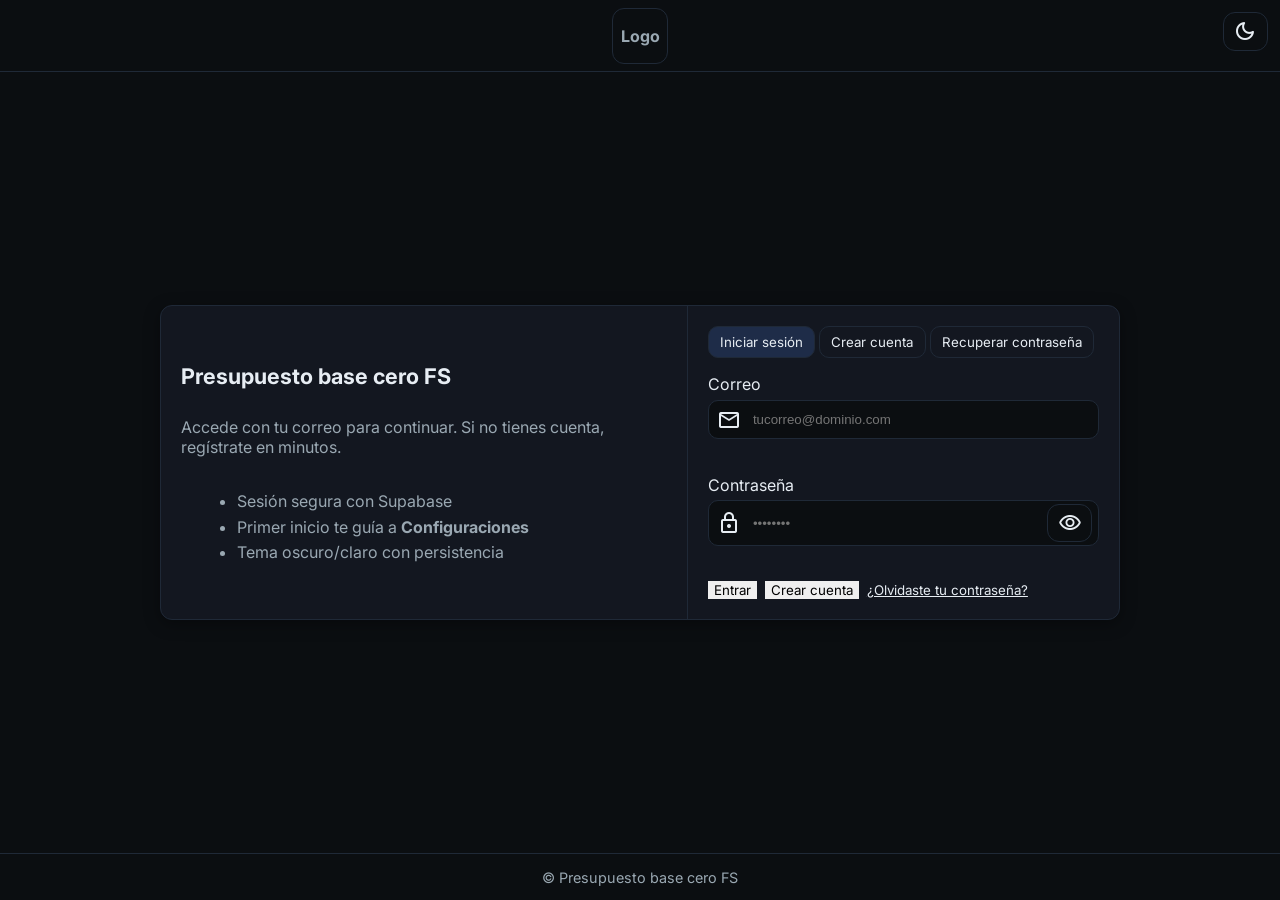
<file: login.html>
<!doctype html>
<html lang="es" data-theme="dark">

<head>
    <meta charset="utf-8" />
    <meta name="viewport" content="width=device-width, initial-scale=1" />
    <title>Iniciar sesión — Presupuesto base cero FS</title>

    <!-- Fuentes e íconos -->
    <link rel="preconnect" href="https://fonts.googleapis.com" />
    <link rel="preconnect" href="https://fonts.gstatic.com" crossorigin />
    <link href="https://fonts.googleapis.com/css2?family=Inter:wght@400;500;600;700&family=Material+Symbols+Rounded"
        rel="stylesheet" />

    <!-- Estilos globales del proyecto -->
    <link rel="stylesheet" href="css/variables.css" />
    <link rel="stylesheet" href="css/base.css" />
    <link rel="stylesheet" href="css/components.css" />

    <style>
        .auth-wrap {
            min-height: 100dvh;
            display: grid;
            grid-template-rows: auto 1fr auto;
            background: var(--bg)
        }

        .auth-header {
            display: flex;
            align-items: center;
            justify-content: center;
            gap: .75rem;
            height: 72px;
            border-bottom: 1px solid var(--border);
            padding: 0 1rem
        }

        #site-logo {
            width: 56px;
            height: 56px;
            border-radius: 12px;
            display: grid;
            place-items: center;
            background: var(--card);
            color: var(--muted);
            border: 1px solid var(--border);
            font-weight: 700
        }

        .auth-main {
            display: grid;
            place-items: center;
            padding: 1.25rem
        }

        .card.auth {
            width: min(960px, 96vw);
            display: grid;
            grid-template-columns: 1fr;
            gap: 0
        }

        @media (min-width:960px) {
            .card.auth {
                grid-template-columns: 1.1fr .9fr
            }

            .auth__aside {
                border-right: 1px solid var(--border)
            }
        }

        .auth__aside {
            padding: 1.1rem 1.25rem;
            display: flex;
            flex-direction: column;
            justify-content: center;
            gap: .75rem
        }

        .auth__aside h1 {
            margin: .25rem 0 0;
            font-size: 1.35rem
        }

        .auth__form {
            padding: 1.25rem
        }

        .tabs {
            display: flex;
            gap: .25rem;
            margin-bottom: 1rem;
            flex-wrap: wrap
        }

        .tab {
            padding: .45rem .7rem;
            border-radius: 10px;
            border: 1px solid var(--border);
            background: transparent;
            color: var(--fg)
        }

        .tab[aria-selected="true"] {
            background: rgba(79, 140, 255, .18)
        }

        .form-grid {
            display: grid;
            gap: .85rem
        }

        .field {
            display: grid;
            gap: .35rem
        }

        .field .input-icon {
            display: flex;
            align-items: center;
            gap: .35rem;
            background: var(--bg);
            border: 1px solid var(--border);
            border-radius: 10px;
            padding: .15rem .35rem .15rem .5rem
        }

        .field .input-icon input {
            flex: 1;
            background: transparent;
            border: 0;
            outline: none;
            color: var(--fg);
            padding: .55rem .4rem
        }

        .muted {
            color: var(--muted)
        }

        .reqs {
            font-size: .85rem;
            color: var(--muted)
        }

        .error-msg {
            color: var(--danger);
            font-size: .85rem;
            min-height: 1.2em
        }

        .actions {
            display: flex;
            gap: .5rem;
            flex-wrap: wrap;
            align-items: center
        }

        .link {
            color: var(--primary);
            text-decoration: underline;
            cursor: pointer;
            background: none;
            border: none;
            padding: 0
        }

        .btn[aria-busy="true"] {
            position: relative;
            opacity: .8;
            pointer-events: none
        }

        .btn[aria-busy="true"]::after {
            content: "";
            width: 16px;
            height: 16px;
            border-radius: 50%;
            border: 2px solid currentColor;
            border-right-color: transparent;
            position: absolute;
            right: 10px;
            top: 50%;
            transform: translateY(-50%);
            animation: spin .8s linear infinite
        }

        @keyframes spin {
            to {
                transform: translateY(-50%) rotate(360deg)
            }
        }

        .auth-footer {
            padding: .9rem;
            border-top: 1px solid var(--border);
            text-align: center;
            color: var(--muted);
            font-size: .9rem
        }

        .theme-toggle {
            position: fixed;
            right: 12px;
            top: 12px
        }
    </style>
</head>

<body>
    <!-- toasts -->
    <div id="toasts" class="toasts" aria-live="polite" aria-atomic="true"></div>

    <div class="auth-wrap">
        <!-- Logo / header -->
        <header class="auth-header">
            <div id="site-logo" aria-label="Logo">Logo</div>
        </header>

        <!-- Tema -->
        <button id="theme-toggle" class="btn-icon theme-toggle" aria-label="Cambiar tema">
            <span class="material-symbols-rounded">dark_mode</span>
        </button>

        <!-- Card Auth -->
        <main class="auth-main">
            <section class="card auth" aria-labelledby="auth-title">
                <aside class="auth__aside">
                    <h1 id="auth-title">Presupuesto base cero FS</h1>
                    <p class="muted">Accede con tu correo para continuar. Si no tienes cuenta, regístrate en minutos.
                    </p>
                    <ul class="muted" style="margin:.25rem 0 0 1rem; line-height:1.6">
                        <li>Sesión segura con Supabase</li>
                        <li>Primer inicio te guía a <strong>Configuraciones</strong></li>
                        <li>Tema oscuro/claro con persistencia</li>
                    </ul>
                </aside>

                <div class="auth__form">
                    <!-- Tabs -->
                    <div class="tabs" role="tablist" aria-label="Acciones de autenticación">
                        <button class="tab" id="tab-login" role="tab" aria-selected="true"
                            aria-controls="panel-login">Iniciar sesión</button>
                        <button class="tab" id="tab-register" role="tab" aria-selected="false"
                            aria-controls="panel-register">Crear cuenta</button>
                        <button class="tab" id="tab-recover" role="tab" aria-selected="false"
                            aria-controls="panel-recover">Recuperar contraseña</button>
                    </div>

                    <!-- Panel: Login -->
                    <section id="panel-login" role="tabpanel" aria-labelledby="tab-login">
                        <form id="form-login" class="form-grid" novalidate>
                            <div class="field">
                                <label for="login-email">Correo</label>
                                <div class="input-icon">
                                    <span class="material-symbols-rounded" aria-hidden="true">mail</span>
                                    <input id="login-email" name="email" type="email" required autocomplete="email"
                                        inputmode="email" placeholder="tucorreo@dominio.com">
                                </div>
                                <div class="error-msg" data-for="email" aria-live="polite"></div>
                            </div>

                            <div class="field">
                                <label for="login-password">Contraseña</label>
                                <div class="input-icon">
                                    <span class="material-symbols-rounded" aria-hidden="true">lock</span>
                                    <input id="login-password" name="password" type="password" required
                                        autocomplete="current-password" minlength="8" placeholder="••••••••">
                                    <button type="button" class="btn-icon" aria-label="Mostrar/ocultar contraseña"
                                        data-toggle="reveal" data-target="#login-password">
                                        <span class="material-symbols-rounded">visibility</span>
                                    </button>
                                </div>
                                <div class="error-msg" data-for="password" aria-live="polite"></div>
                            </div>

                            <div class="actions">
                                <button type="submit" class="btn" id="btn-login">Entrar</button>
                                <button type="button" class="btn btn--ghost" id="go-register">Crear cuenta</button>
                                <button type="button" class="link" id="go-recover">¿Olvidaste tu contraseña?</button>
                            </div>
                        </form>
                    </section>

                    <!-- Panel: Registro -->
                    <section id="panel-register" role="tabpanel" aria-labelledby="tab-register" hidden>
                        <form id="form-register" class="form-grid" novalidate>
                            <div class="field">
                                <label for="reg-email">Correo</label>
                                <div class="input-icon">
                                    <span class="material-symbols-rounded" aria-hidden="true">mail</span>
                                    <input id="reg-email" name="email" type="email" required autocomplete="email"
                                        inputmode="email" placeholder="tucorreo@dominio.com">
                                </div>
                                <div class="error-msg" data-for="email" aria-live="polite"></div>
                            </div>

                            <div class="field">
                                <label for="reg-password">Contraseña</label>
                                <div class="input-icon">
                                    <span class="material-symbols-rounded" aria-hidden="true">lock</span>
                                    <input id="reg-password" name="password" type="password" required
                                        autocomplete="new-password" minlength="8" placeholder="Mínimo 8 caracteres">
                                    <button type="button" class="btn-icon" aria-label="Mostrar/ocultar contraseña"
                                        data-toggle="reveal" data-target="#reg-password">
                                        <span class="material-symbols-rounded">visibility</span>
                                    </button>
                                </div>
                                <div class="reqs">Mínimo 8 caracteres. Sugerimos incluir mayúscula, minúscula y número.
                                </div>
                                <div class="error-msg" data-for="password" aria-live="polite"></div>
                            </div>

                            <div class="field">
                                <label for="reg-confirm">Confirmar contraseña</label>
                                <div class="input-icon">
                                    <span class="material-symbols-rounded" aria-hidden="true">lock</span>
                                    <input id="reg-confirm" name="confirm" type="password" required
                                        autocomplete="new-password" minlength="8" placeholder="Repite la contraseña">
                                    <button type="button" class="btn-icon" aria-label="Mostrar/ocultar contraseña"
                                        data-toggle="reveal" data-target="#reg-confirm">
                                        <span class="material-symbols-rounded">visibility</span>
                                    </button>
                                </div>
                                <div class="error-msg" data-for="confirm" aria-live="polite"></div>
                            </div>

                            <div class="field" style="display:flex; gap:.5rem; align-items:flex-start">
                                <input id="reg-terms" type="checkbox" required style="margin-top:.2rem">
                                <label for="reg-terms" class="muted">Acepto los términos y condiciones
                                    (placeholder).</label>
                            </div>

                            <div class="actions">
                                <button type="submit" class="btn" id="btn-register">Registrarme</button>
                                <button type="button" class="btn btn--ghost" id="go-login-1">Ya tengo cuenta</button>
                            </div>
                        </form>
                    </section>

                    <!-- Panel: Recuperar contraseña -->
                    <section id="panel-recover" role="tabpanel" aria-labelledby="tab-recover" hidden>
                        <form id="form-recover" class="form-grid" novalidate>
                            <div class="field">
                                <label for="rec-email">Correo</label>
                                <div class="input-icon">
                                    <span class="material-symbols-rounded" aria-hidden="true">mail</span>
                                    <input id="rec-email" name="email" type="email" required autocomplete="email"
                                        inputmode="email" placeholder="tucorreo@dominio.com">
                                </div>
                                <div class="error-msg" data-for="email" aria-live="polite"></div>
                            </div>
                            <div class="actions">
                                <button type="submit" class="btn" id="btn-recover">Enviar enlace de
                                    recuperación</button>
                                <button type="button" class="btn btn--ghost" id="go-login-2">Volver a iniciar
                                    sesión</button>
                            </div>
                        </form>
                    </section>
                </div>
            </section>
        </main>

        <footer class="auth-footer">
            <span>© <span id="year"></span> Presupuesto base cero FS</span>
        </footer>
    </div>

    <!-- Módulos del proyecto -->
    <script type="module" src="js/ui.js"></script>
    <script type="module" src="js/config.js"></script>
    <script type="module" src="js/supabase.js"></script>
    <script type="module" src="js/auth.js"></script>
    <script type="module" src="js/utils.js"></script>
    <script type="module" src="js/login.js"></script>
</body>

</html>
</file>
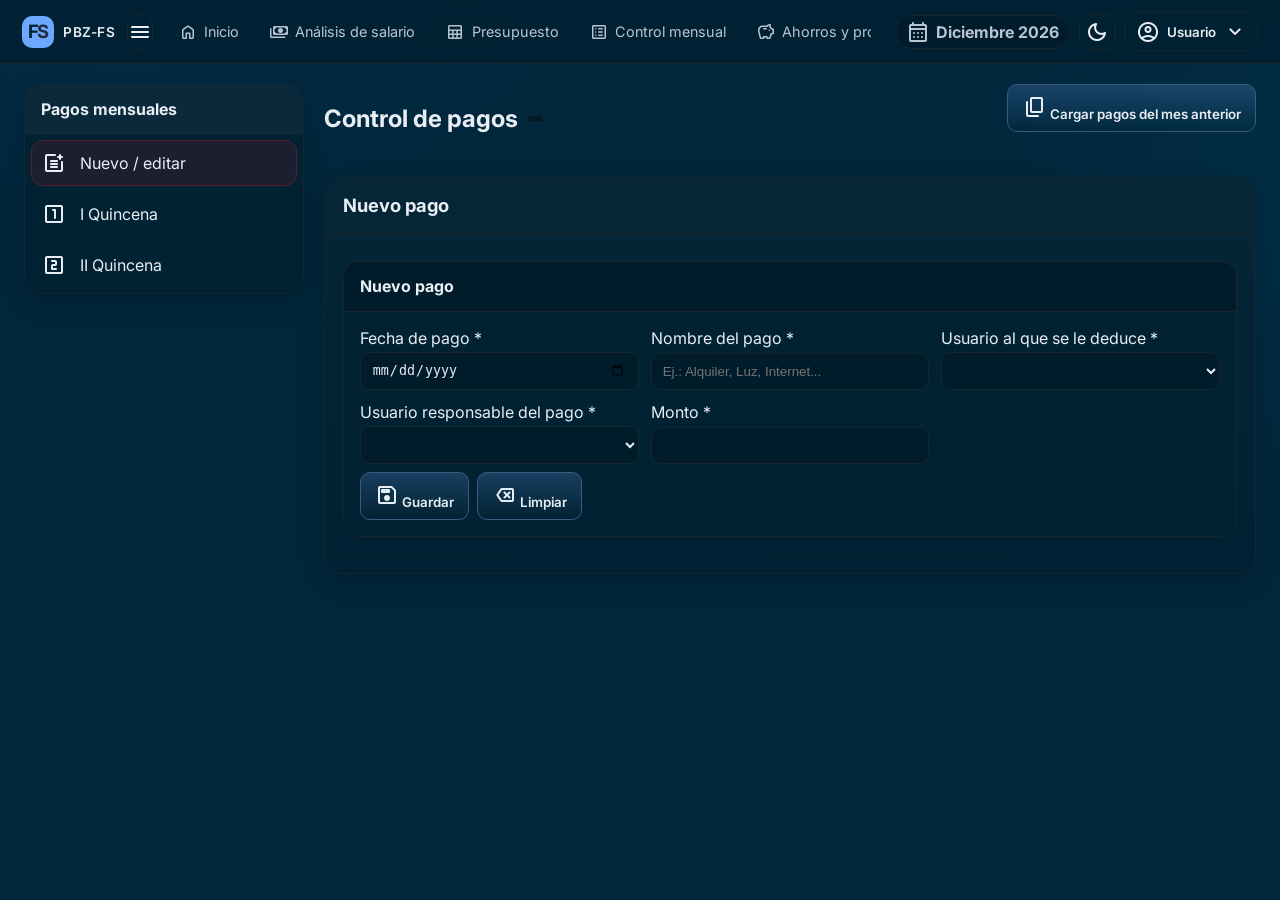
<file: pagos.html>
<!doctype html>
<html lang="es" data-theme="dark">

<head>
  <meta charset="utf-8" />
  <meta name="viewport" content="width=device-width, initial-scale=1" />
  <title>Pagos mensuales — PBZ-FS</title>

  <!-- Estilos globales -->
  <link rel="stylesheet" href="css/variables.css">
  <link rel="stylesheet" href="css/base.css">
  <link rel="stylesheet" href="css/components.css">
  <link rel="stylesheet" href="css/config-overrides.css">
  <link rel="stylesheet" href="css/config-sidebar.css">
  <link rel="stylesheet" href="css/topbar.css">

  <!-- Material Symbols -->
  <link rel="preconnect" href="https://fonts.googleapis.com">
  <link rel="preconnect" href="https://fonts.gstatic.com" crossorigin>
  <link href="https://fonts.googleapis.com/css2?family=Inter:wght@400;600;700&family=Material+Symbols+Rounded"
    rel="stylesheet">

  <style>
    .header-area {
      display: flex;
      align-items: flex-start;
      justify-content: space-between;
      gap: 1rem;
      flex-wrap: wrap;
      margin-bottom: .5rem
    }

    .title-line {
      display: flex;
      align-items: center;
      gap: .5rem;
      flex-wrap: wrap
    }

    .period-badge {
      font-size: .85rem;
      padding: .2rem .5rem;
      border-radius: .5rem;
      border: 1px solid var(--border);
      background: var(--surface-2);
      color: var(--muted)
    }

    .actions {
      display: flex;
      gap: .5rem;
      align-items: center;
      flex-wrap: wrap
    }

    .card-form {
      border: 1px solid var(--border);
      border-radius: 1rem;
      background: var(--surface);
      overflow: hidden;
      margin: .75rem 0 1rem
    }

    .card-form header {
      padding: .9rem 1rem;
      border-bottom: 1px solid var(--border);
      background: var(--surface-2);
      font-weight: 700
    }

    .card-form .body {
      padding: 1rem
    }

    .row {
      display: grid;
      gap: .75rem;
      grid-template-columns: repeat(auto-fit, minmax(220px, 1fr))
    }

    .field {
      display: grid;
      gap: .25rem
    }

    input[type="date"],
    input[type="number"],
    input[type="text"],
    select {
      width: 100%;
      padding: .6rem .7rem;
      border-radius: .6rem;
      border: 1px solid var(--border);
      background: var(--surface-2);
      color: var(--fg)
    }

    .table-wrap {
      max-width: 100%;
      overflow: auto
    }

    table {
      width: 100%;
      border-collapse: collapse;
      font-size: .93rem
    }

    th,
    td {
      padding: .5rem .6rem;
      border-bottom: 1px solid var(--border);
      text-align: left;
      white-space: nowrap
    }

    .monto {
      text-align: right
    }

    td.estado {
      display: flex;
      align-items: center;
      gap: .4rem;
      white-space: nowrap;
      /* 👈 evita que el texto 'pendiente' salte de línea */
    }


    .check {
      width: 1.1rem;
      height: 1.1rem;
      border-radius: 50%;
      border: 2px solid var(--danger);
      display: inline-flex;
      align-items: center;
      justify-content: center;
      cursor: pointer
    }

    .check.realizado {
      border-color: var(--success);
      background: color-mix(in oklab, var(--success) 20%, transparent)
    }

    .tag {
      font-size: .75rem;
      padding: .1rem .45rem;
      border-radius: .45rem;
      border: 1px solid var(--border);
      background: var(--surface-2)
    }

    .empty {
      padding: 1.2rem;
      color: var(--muted)
    }

    dialog.bpzf-modal::backdrop {
      background: color-mix(in oklab, black 35%, transparent)
    }

    dialog.bpzf-modal {
      border: none;
      border-radius: 1rem;
      padding: 0;
      width: min(900px, 94vw);
      background: var(--surface-2);
      color: var(--fg)
    }

    .modal-head {
      padding: 1rem;
      border-bottom: 1px solid var(--border);
      display: flex;
      justify-content: space-between;
      align-items: center
    }

    .modal-body {
      padding: 1rem;
      max-height: min(70vh, 65rem);
      overflow: auto
    }

    .modal-foot {
      padding: .8rem 1rem;
      border-top: 1px solid var(--border);
      display: flex;
      gap: .5rem;
      justify-content: flex-end;
      flex-wrap: wrap
    }

    /* Subtabla de salarios por quincena */
    .subs-wrap {
      margin: .5rem 0 1rem;
      border: 1px dashed var(--border);
      border-radius: .75rem;
      background: var(--surface-2)
    }

    .subs-wrap header {
      padding: .5rem .75rem;
      border-bottom: 1px dashed var(--border);
      font-weight: 700;
      font-size: .95rem
    }

    .subs-wrap .body {
      padding: .5rem .75rem
    }

    .subs-table th,
    .subs-table td {
      padding: .35rem .5rem;
      border-bottom: 1px solid var(--border);
      font-size: .9rem
    }

    .subs-table th {
      font-weight: 700
    }

    .subs-table td.num {
      text-align: right
    }

    .pos {
      color: var(--success)
    }

    .neg {
      color: var(--danger)
    }

    .subs-table th.num,
    .subs-table td.num {
      text-align: right;
    }

    /* Compactar las filas de las tablas de quincenas igual que la subtabla */
    #tbl-q1 th,
    #tbl-q1 td,
    #tbl-q2 th,
    #tbl-q2 td {
      padding: .35rem .5rem;
    }

    /* Celda de acciones: botones alineados en fila, pegaditos */
    td.acciones .row-actions {
      display: flex;
      justify-content: flex-end;
      gap: .25rem;
    }

    td.acciones {
      white-space: nowrap;
    }


    th.acciones,
    td.acciones {
      text-align: right;
    }

    /* Contenedor con scroll para las tablas de pagos */
    .table-wrap.table-scroll {
      max-height: 60vh;
      /* ajusta si quieres más o menos alto */
      overflow-y: auto;
      position: relative;
    }

    /* Encabezado pegajoso dentro del contenedor scroll */
    .table-wrap.table-scroll table thead th {
      position: sticky;
      top: 0;
      z-index: 2;
      background: var(--surface);
      /* o var(--surface-2) si te gusta más */
    }

    td.estado {
      white-space: normal;
      /* permitimos salto de línea para la leyenda */
    }

    .estado-main {
      display: flex;
      align-items: center;
      gap: .4rem;
    }

    .estado-extra {
      margin-top: .15rem;
      font-size: .78rem;
      color: var(--muted);
    }

    /* ===== Resumen "X le debe pasar Y a Z" por quincena ===== */

    .subs-layout {
      display: grid;
      gap: .75rem;
      grid-template-columns: minmax(230px, 1.4fr) 2fr;
      /* izquierda resumen, derecha tabla */
      align-items: flex-start;
    }

    @media (max-width: 900px) {
      .subs-layout {
        grid-template-columns: 1fr;
      }
    }

    .transfers-box {
      padding: .6rem .7rem;
      border-radius: .75rem;
      background: color-mix(in srgb, var(--surface) 80%, black 5%);
      border: 1px solid color-mix(in srgb, var(--border) 80%, transparent);
      font-size: .82rem;
    }

    .transfers-box h4 {
      margin: 0 0 .25rem;
      font-size: .9rem;
    }

    .transfers-box p {
      margin: 0 0 .25rem;
    }

    .transfers-list {
      list-style: none;
      /* sin viñetas visibles */
      margin: 0;
      padding-left: 0;
    }

    .transfers-list li+li {
      margin-top: .15rem;
    }

    .transfers-total {
      margin-top: .35rem;
      font-weight: 600;
      font-size: .8rem;
    }

    /* Ajuste del estado (ya lo modificaste antes, pero lo dejo consolidado) */
    td.estado {
      white-space: normal;
    }

    .estado-main {
      display: flex;
      align-items: center;
      gap: .4rem;
    }

    .estado-extra {
      margin-top: .15rem;
      font-size: .78rem;
      color: var(--muted);
    }
  </style>
</head>

<body>
  <div id="toasts" class="toasts" aria-live="polite" aria-atomic="true"></div>
  <header class="header" id="topbar"></header>
  <div class="header__spacer"></div>

  <main class="config" id="content">
    <aside class="config__aside" aria-label="Secciones de Pagos mensuales">
      <div class="config__aside-header">Pagos mensuales</div>
      <ul class="sidelist" role="tablist" aria-orientation="vertical">
        <li><a class="sidelink" role="tab" href="#form" data-section="form" aria-controls="panel-form">
            <span class="material-symbols-rounded" aria-hidden="true">post_add</span><span>Nuevo / editar</span></a>
        </li>
        <li><a class="sidelink" role="tab" href="#q1" data-section="q1" aria-controls="panel-q1">
            <span class="material-symbols-rounded" aria-hidden="true">looks_one</span><span>I Quincena</span></a>
        </li>
        <li><a class="sidelink" role="tab" href="#q2" data-section="q2" aria-controls="panel-q2">
            <span class="material-symbols-rounded" aria-hidden="true">looks_two</span><span>II Quincena</span></a>
        </li>
      </ul>
    </aside>

    <section class="config__main">
      <div class="header-area">
        <div class="title-line">
          <h1 id="page-title">Control de pagos</h1>
          <span id="period-badge" class="period-badge"></span>
        </div>
        <div class="actions">
          <button id="btn-clone-prev" class="btn">
            <span class="material-symbols-rounded">content_copy</span> Cargar pagos del mes anterior
          </button>
        </div>
      </div>

      <!-- Panel: Formulario -->
      <section id="panel-form" class="panel" role="tabpanel" data-section="form">
        <header class="panel__header">
          <h2 style="margin:0">Nuevo pago</h2>
        </header>
        <div class="panel__body">
          <section class="card-form" aria-labelledby="form-title">
            <header id="form-title">Nuevo pago</header>
            <div class="body">
              <form id="pay-form">
                <input type="hidden" name="id" />
                <div class="row">
                  <div class="field">
                    <label>Fecha de pago *</label>
                    <input type="date" name="fecha" required />
                  </div>
                  <div class="field">
                    <label>Nombre del pago *</label>
                    <input type="text" name="nombre_pago" required maxlength="120"
                      placeholder="Ej.: Alquiler, Luz, Internet..." />
                  </div>
                  <div class="field">
                    <label>Usuario al que se le deduce *</label>
                    <select name="usuario_deducido_id" required></select>
                  </div>
                  <div class="field">
                    <label>Usuario responsable del pago *</label>
                    <select name="usuario_responsable_id" required></select>
                  </div>
                  <div class="field">
                    <label>Monto *</label>
                    <input type="number" name="monto" required min="0" step="0.01" />
                  </div>
                </div>
                <div class="form-actions" style="display:flex;gap:.5rem;flex-wrap:wrap;margin-top:.5rem">
                  <button class="btn" id="btn-save" type="submit"><span class="material-symbols-rounded">save</span>
                    Guardar</button>
                  <button class="btn ghost" id="btn-clear" type="button"><span
                      class="material-symbols-rounded">backspace</span> Limpiar</button>
                </div>
              </form>
            </div>
          </section>
        </div>
      </section>

      <!-- Panel: I Quincena -->
      <section id="panel-q1" class="panel" role="tabpanel" data-section="q1" hidden>
        <header class="panel__header">
          <h2 style="margin:0">I Quincena (15 – fin de mes)</h2>
          <div class="header__spacer"></div>
          <div class="kpis"><span id="q1-total">Total: —</span></div>
        </header>
        <!-- Subtabla salarios por usuario (I Quincena) -->
        <!-- Subtabla salarios por usuario (I Quincena) -->
        <div class="subs-wrap">
          <header>Salarios vs Pagos — I Quincena</header>
          <div class="body subs-layout">
            <!-- Resumen de pases I quincena -->
            <div class="transfers-box" id="q1-transfers"></div>

            <!-- Tabla salarios vs pagos I quincena -->
            <div class="table-wrap">
              <table class="subs-table" id="q1-subs">
                <thead>
                  <tr>
                    <th>Usuario</th>
                    <th class="num">Salario de quincena</th>
                    <th class="num">Pagos en quincena</th>
                    <th class="num">Balance</th>
                  </tr>
                </thead>
                <tbody></tbody>
              </table>
            </div>
          </div>
        </div>


        <div class="panel__body">
          <div class="table-wrap table-scroll">
            <table id="tbl-q1">
              <thead>
                <tr>
                  <th data-sort="fecha">Fecha</th>
                  <th>Pago</th>
                  <th>Deducido a</th>
                  <th>Responsable</th>
                  <th class="monto">Monto</th>
                  <th>Estado</th>
                  <th class="acciones">Acciones</th>

                </tr>
              </thead>
              <tbody></tbody>
            </table>
          </div>
          <div class="empty" id="q1-empty" hidden>Sin pagos en esta quincena.</div>
        </div>
      </section>

      <!-- Panel: II Quincena -->
      <section id="panel-q2" class="panel" role="tabpanel" data-section="q2" hidden>
        <header class="panel__header">
          <h2 style="margin:0">II Quincena (1 – 14)</h2>
          <div class="header__spacer"></div>
          <div class="kpis"><span id="q2-total">Total: —</span></div>
        </header>
        <!-- Subtabla salarios por usuario (II Quincena) -->
        <!-- Subtabla salarios por usuario (II Quincena) -->
        <div class="subs-wrap">
          <header>Salarios vs Pagos — II Quincena</header>
          <div class="body subs-layout">
            <!-- Resumen de pases II quincena -->
            <div class="transfers-box" id="q2-transfers"></div>

            <!-- Tabla salarios vs pagos II quincena -->
            <div class="table-wrap">
              <table class="subs-table" id="q2-subs">
                <thead>
                  <tr>
                    <th>Usuario</th>
                    <th class="num">Salario de quincena</th>
                    <th class="num">Pagos en quincena</th>
                    <th class="num">Balance</th>
                  </tr>
                </thead>
                <tbody></tbody>
              </table>
            </div>
          </div>
        </div>


        <div class="panel__body">
          <div class="table-wrap table-scroll">
            <table id="tbl-q2">
              <thead>
                <tr>
                  <th data-sort="fecha">Fecha</th>
                  <th>Pago</th>
                  <th>Deducido a</th>
                  <th>Responsable</th>
                  <th class="monto">Monto</th>
                  <th>Estado</th>
                  <th class="acciones">Acciones</th>

                </tr>
              </thead>
              <tbody></tbody>
            </table>
          </div>
          <div class="empty" id="q2-empty" hidden>Sin pagos en esta quincena.</div>
        </div>
      </section>
    </section>
  </main>

  <!-- Modal fallback accesible -->
  <dialog id="fallbackModal" class="bpzf-modal" aria-modal="true" aria-labelledby="fallbackTitle">
    <div class="modal-head">
      <h3 id="fallbackTitle"></h3>
      <button type="button" id="fallbackClose" class="btn ghost" aria-label="Cerrar">
        <span class="material-symbols-rounded">close</span>
      </button>
    </div>
    <div class="modal-body" id="fallbackBody"></div>
    <div class="modal-foot" id="fallbackFoot"></div>
  </dialog>

  <!-- App bootstrap -->
  <script type="module" src="js/ui.js"></script>
  <script type="module" src="js/supabase.js"></script>
  <script type="module" src="js/auth.js"></script>
  <script type="module" src="js/utils.js"></script>
  <script type="module" src="js/period.js"></script>
  <script type="module" src="js/pagos.js?v=1914"></script>
  <script type="module" src="js/section-nav.js"></script>

  <script>
    // Topbar / tema / logout
    document.querySelectorAll('.mainnav__link').forEach(a => { if (location.pathname.endsWith(a.getAttribute('href'))) a.classList.add('is-active'); });
    const savedTheme = localStorage.getItem('bpz_theme'); if (savedTheme) document.documentElement.dataset.theme = savedTheme;
    document.getElementById('theme-toggle')?.addEventListener('click', () => {
      const root = document.documentElement; const next = root.dataset.theme === 'light' ? 'dark' : 'light';
      root.dataset.theme = next; localStorage.setItem('bpz_theme', next);
    });
    document.getElementById('logout-btn')?.addEventListener('click', async () => {
      try { const { signOut } = await import('./js/auth.js'); await signOut(); } catch { location.href = 'login.html'; }
    });
  </script>
  <script type="module">
    import { mountTopbar } from './js/topbar.js';
    mountTopbar({ active: 'pagos.html', title: document.title });
  </script>
</body>

</html>
</file>
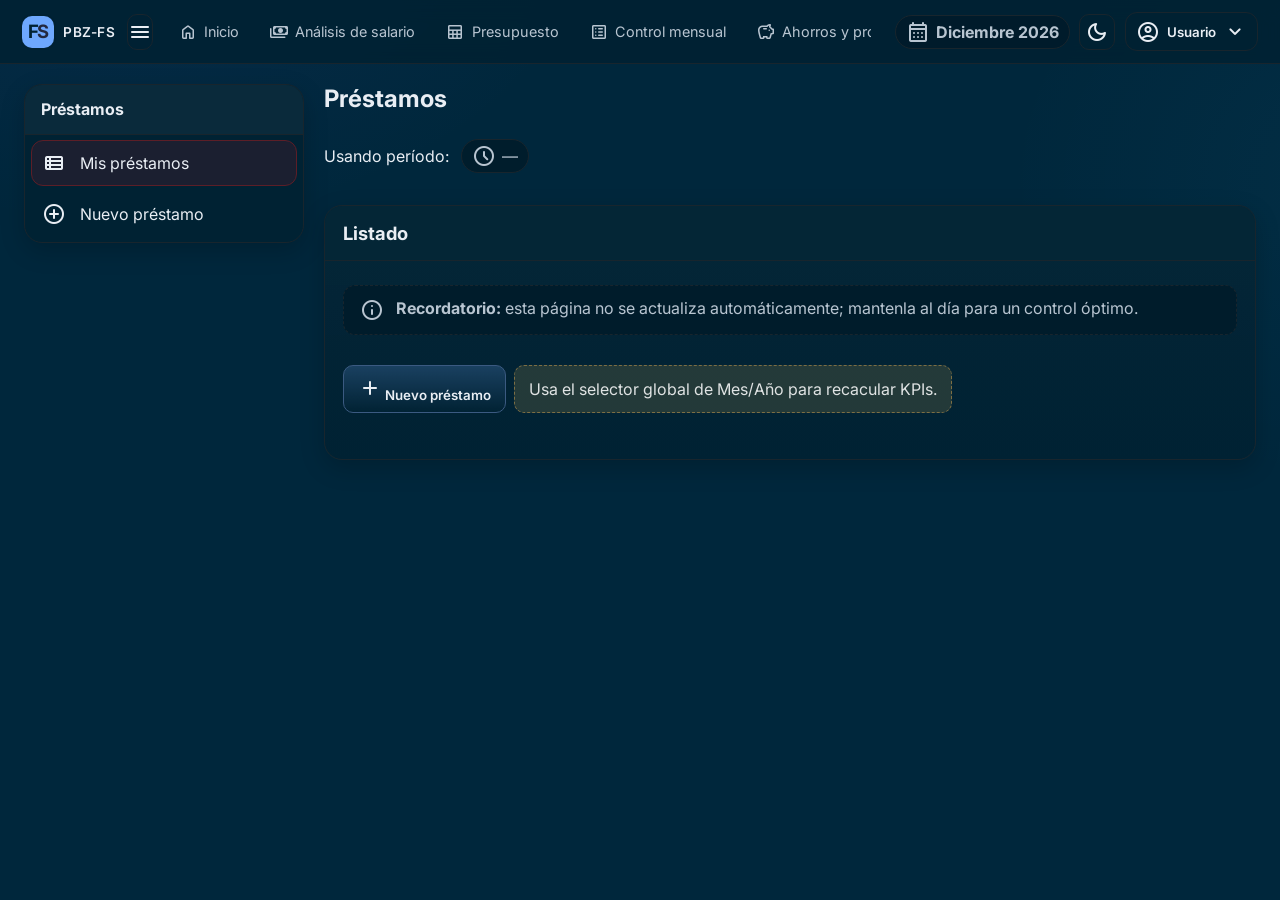
<file: prestamos.html>
<!doctype html>
<html lang="es" data-theme="dark">

<head>
  <meta charset="utf-8" />
  <meta name="viewport" content="width=device-width, initial-scale=1" />
  <title>Préstamos — PBZ-FS</title>

  <!-- Estilos globales -->
  <link rel="stylesheet" href="css/variables.css">
  <link rel="stylesheet" href="css/base.css">
  <link rel="stylesheet" href="css/components.css">
  <link rel="stylesheet" href="css/config-overrides.css">
  <link rel="stylesheet" href="css/config-sidebar.css">
  <!-- Topbar unificado -->
  <link rel="stylesheet" href="css/topbar.css">

  <!-- Material Symbols + Inter -->
  <link rel="preconnect" href="https://fonts.googleapis.com">
  <link rel="preconnect" href="https://fonts.gstatic.com" crossorigin>
  <link href="https://fonts.googleapis.com/css2?family=Inter:wght@400;600;700&family=Material+Symbols+Rounded"
    rel="stylesheet">

<style>
  .page-note {
    display: flex;
    gap: .75rem;
    align-items: flex-start;
    padding: .75rem 1rem;
    margin: .5rem 0 1rem;
    border: 1px dashed var(--border);
    border-radius: .75rem;
    background: color-mix(in srgb, var(--surface-2) 85%, transparent);
    color: var(--muted);
  }

  .actions {
    display: flex;
    gap: .5rem;
    align-items: center;
    flex-wrap: wrap;
    margin-bottom: .75rem;
  }

  .grid-cards {
    display: grid;
    grid-template-columns: repeat(auto-fit, minmax(420px, 1fr));
    gap: 1rem;
  }

  .empty {
    border: 2px dashed var(--border);
    border-radius: 1rem;
    padding: 2rem;
    text-align: center;
    color: var(--muted);
  }

  /* Modal fallback */
  dialog.bpzf-modal::backdrop {
    background: color-mix(in oklab, black 35%, transparent);
  }

  dialog.bpzf-modal {
    border: none;
    border-radius: 1rem;
    padding: 0;
    width: min(920px, 94vw);
    background: var(--surface-2);
    color: var(--fg);
  }

  .modal-head {
    padding: 1rem;
    border-bottom: 1px solid var(--border);
    display: flex;
    justify-content: space-between;
    align-items: center;
  }

  .modal-body {
    padding: 1rem;
    max-height: min(70vh, 65rem);
    overflow: auto;
  }

  .modal-foot {
    padding: .75rem 1rem;
    border-top: 1px solid var(--border);
    display: flex;
    gap: .5rem;
    justify-content: flex-end;
    flex-wrap: wrap;
  }

  /* Fallback accesible para cualquier botón local que aparezca en el futuro */
  button:focus-visible {
    outline: none;
    box-shadow: 0 0 0 2px var(--focus);
  }

  /* ======================
     CARD DE PRÉSTAMO
  ======================= */

  .loan-card {
    border: 1px solid color-mix(in srgb, var(--border) 80%, transparent);
    border-radius: 16px;
    padding: 1rem;
    background: color-mix(in srgb, var(--surface-2) 92%, transparent);
    font-size: .92rem;
    display: flex;
    flex-direction: column;
    gap: .75rem;
  }

  .loan-card header {
    display: flex;
    align-items: center;
    justify-content: space-between;
    gap: .5rem;
  }

  .loan-title {
    display: flex;
    gap: .4rem;
    align-items: center;
    font-weight: 600;
  }

  .loan-title .material-symbols-rounded {
    font-size: 1.1rem;
  }

  .loan-body {
    display: grid;
    grid-template-columns: 1.2fr 1fr;
    gap: .75rem 1.25rem;
  }

  .loan-body .meta > div {
    display: flex;
    gap: .35rem;
    align-items: center;
    line-height: 1.3;
  }

  .loan-body .meta > div span:first-child.material-symbols-rounded {
    font-size: 1rem;
  }

  .kpis {
    display: grid;
    grid-template-columns: 1fr 1fr;
    gap: .5rem;
  }

  .kpi {
    background: color-mix(in srgb, var(--surface) 88%, transparent);
    border: 1px dashed var(--border);
    border-radius: 10px;
    padding: .55rem .65rem;
  }

  .kpi .k {
    font-size: .8rem;
    color: var(--muted);
  }

  .kpi .v {
    font-weight: 600;
  }

  .loan-footer {
    display: flex;
    align-items: center;
    justify-content: space-between;
    gap: .75rem;
    margin-top: .25rem;
  }

  .loan-footer .period {
    font-size: .8rem;
    color: var(--muted);
  }

  /* ======================
     VISTA MÓVIL
  ======================= */
  @media (max-width: 720px) {

    .grid-cards {
      grid-template-columns: 1fr;
      gap: .75rem;
    }

    .loan-card {
      padding: .9rem .85rem;
      border-radius: 18px;
      gap: .65rem;
    }

    .loan-card header {
      align-items: flex-start;
      flex-direction: column;
    }

    .loan-body {
      grid-template-columns: 1fr;
      gap: .75rem;
    }

    .kpis {
      grid-template-columns: 1fr;
    }

    .loan-footer {
      flex-direction: column;
      align-items: stretch;
      margin-top: .5rem;
    }

    .loan-footer .btn {
      width: 100%;
      justify-content: center;
    }
  }
</style>

  
</head>

<body>
  <!-- Toasts -->
  <div id="toasts" class="toasts" aria-live="polite" aria-atomic="true"></div>

  <!-- Topbar unificado -->
  <header class="header" id="topbar"></header>

  <!-- ===== Layout con barra lateral ===== -->
  <main class="config" id="content">
    <!-- Sidebar -->
    <aside class="config__aside" aria-label="Secciones de Préstamos">
      <div class="config__aside-header">Préstamos</div>
      <ul class="sidelist" role="tablist" aria-orientation="vertical">
        <li>
          <a class="sidelink" role="tab" href="#lista" data-section="lista" aria-controls="panel-lista">
            <span class="material-symbols-rounded" aria-hidden="true">view_list</span>
            <span>Mis préstamos</span>
          </a>
        </li>
        <li>
          <a class="sidelink" role="tab" href="#nuevo" data-section="nuevo" aria-controls="panel-nuevo">
            <span class="material-symbols-rounded" aria-hidden="true">add_circle</span>
            <span>Nuevo préstamo</span>
          </a>
        </li>
      </ul>
    </aside>

    <!-- Paneles -->
    <section class="config__main">
      <h1 style="margin:0 0 .25rem 0">Préstamos</h1>
      <div class="subheader" style="display:flex;gap:.75rem;align-items:center;flex-wrap:wrap;margin:.35rem 0 1rem">
        <span class="muted">Usando período:</span>
        <span id="period-chip" class="pill">
          <span class="material-symbols-rounded">schedule</span>
          <span id="period-label">—</span>
        </span>
      </div>

      <!-- Panel: Mis préstamos -->
      <section id="panel-lista" class="panel" role="tabpanel" data-section="lista">
        <header class="panel__header">
          <h2 style="margin:0">Listado</h2>
        </header>
        <div class="panel__body">
          <section class="page-note" aria-live="polite">
            <span class="material-symbols-rounded" aria-hidden="true">info</span>
            <div><strong>Recordatorio:</strong> esta página no se actualiza automáticamente; mantenla al día para un
              control óptimo.</div>
          </section>

          <div class="actions">
            <button class="btn" id="btn-new">
              <span class="material-symbols-rounded" aria-hidden="true">add</span>
              Nuevo préstamo
            </button>
            <span class="note muted">Usa el selector global de Mes/Año para recacular KPIs.</span>
          </div>

          <section id="cards" class="grid-cards" aria-live="polite"></section>
          <section id="empty" class="empty" hidden>
            <p>No tienes préstamos creados aún.</p>
            <p>
              <button class="btn" id="btn-new-empty">
                <span class="material-symbols-rounded" aria-hidden="true">add</span>
                Crear mi primer préstamo
              </button>
            </p>
          </section>
        </div>
      </section>

      <!-- Panel: Nuevo préstamo -->
      <section id="panel-nuevo" class="panel" role="tabpanel" data-section="nuevo" hidden>
        <header class="panel__header">
          <h2 style="margin:0">Alta rápida</h2>
          <div class="header__spacer"></div>
          <button class="btn" id="btn-new-alt">
            <span class="material-symbols-rounded" aria-hidden="true">add</span>
            Abrir formulario
          </button>
        </header>
        <div class="panel__body">
          <p class="muted">Usa el botón “Abrir formulario” o el botón “Nuevo préstamo” del panel anterior. Se abrirá tu
            modal/flow actual.</p>
        </div>
      </section>
    </section>
  </main>

  <!-- Modal fallback accesible -->
  <dialog id="fallbackModal" class="bpzf-modal" aria-modal="true" aria-labelledby="fallbackTitle">
    <div class="modal-head">
      <h3 id="fallbackTitle"></h3>
      <button type="button" id="fallbackClose" class="btn btn--ghost" aria-label="Cerrar">
        <span class="material-symbols-rounded">close</span>
      </button>
    </div>
    <div class="modal-body" id="fallbackBody"></div>
    <div class="modal-foot" id="fallbackFoot"></div>
  </dialog>

  <!-- App -->
  <script type="module" src="js/ui.js"></script>
  <script type="module" src="js/supabase.js"></script>
  <script type="module" src="js/auth.js"></script>
  <script type="module" src="js/utils.js"></script>
  <script type="module" src="js/period.js"></script>
  <script type="module" src="js/prestamos.js"></script>
  <script type="module" src="js/section-nav.js"></script>

  <!-- Enlaces y topbar -->
  <script type="module">
    // Abrir “Nuevo préstamo” también desde el panel "Nuevo"
    document.getElementById('btn-new-alt')?.addEventListener('click', () =>
      document.getElementById('btn-new')?.click()
    );
  </script>
  <script type="module">
    import { mountTopbar } from './js/topbar.js';
    mountTopbar({ active: 'prestamos.html', title: document.title });
  </script>
</body>


</html>
</file>
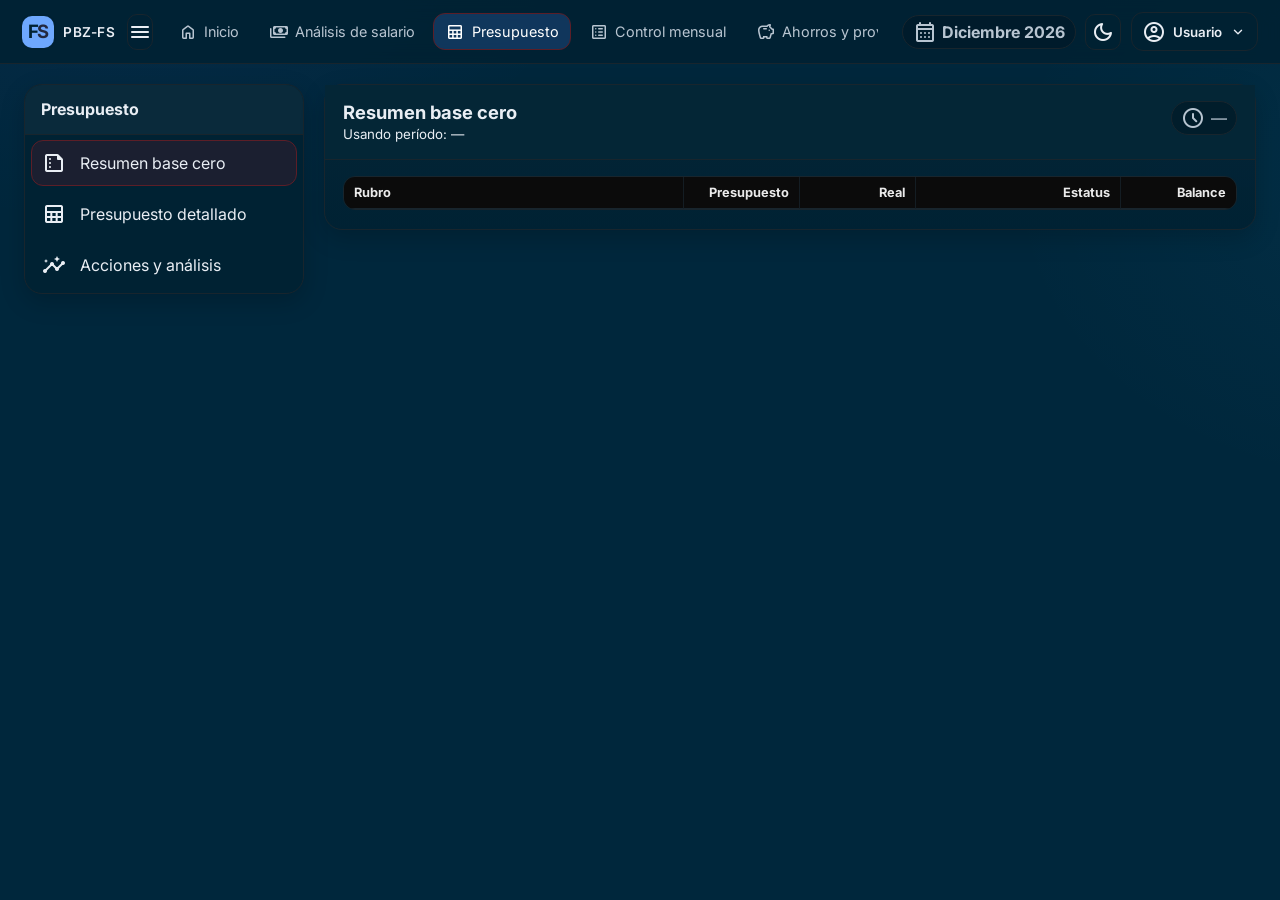
<file: presupuesto.html>
<!doctype html>
<html lang="es" data-theme="dark">

<head>
  <meta charset="utf-8" />
  <meta name="viewport" content="width=device-width, initial-scale=1" />
  <title>Presupuesto — Presupuesto base cero FS</title>

  <!-- Fuentes / Íconos -->
  <link rel="preconnect" href="https://fonts.googleapis.com">
  <link rel="preconnect" href="https://fonts.gstatic.com" crossorigin>
  <link href="https://fonts.googleapis.com/css2?family=Inter:wght@400;500;600;700&family=Material+Symbols+Rounded"
    rel="stylesheet">

  <!-- CSS global -->
  <link rel="stylesheet" href="css/variables.css" />
  <link rel="stylesheet" href="css/base.css" />
  <link rel="stylesheet" href="css/components.css" />
  <link rel="stylesheet" href="css/config-overrides.css" />
  <link rel="stylesheet" href="css/config-sidebar.css" />
  <link rel="stylesheet" href="css/topbar.css" />

  <style>
    /* =================== Utilidades locales =================== */
    .subheader {
      display: flex;
      gap: .75rem;
      align-items: center;
      flex-wrap: wrap;
      margin: .35rem 0 1rem;
    }

    .pill {
      display: inline-flex;
      align-items: center;
      gap: .35rem;
      padding: .25rem .6rem;
      border: 1px solid var(--border);
      border-radius: 999px;
      color: var(--muted);
    }

    .sticky-summary {
      position: sticky;
      top: calc(64px + .75rem);
      z-index: 5;
    }

    .text-success {
      color: var(--success);
    }

    .text-warning {
      color: var(--warning);
    }

    .text-danger {
      color: var(--danger);
    }

    .row-actions {
      display: flex;
      gap: .35rem;
      flex-wrap: wrap;
    }

    .badge-muted {
      border: 1px solid var(--border);
      border-radius: 999px;
      padding: .15rem .5rem;
      color: var(--muted);
      font-size: .75rem;
    }

    .skeleton {
      position: relative;
      overflow: hidden;
      background: color-mix(in srgb, var(--surface-2) 60%, white 10%);
      border-radius: 10px;
      min-height: 60px;
    }

    .skeleton::after {
      content: "";
      position: absolute;
      inset: 0;
      background: linear-gradient(90deg,
          transparent,
          color-mix(in srgb, var(--fg) 10%, transparent),
          transparent);
      animation: shimmer 1.2s infinite;
    }

    @keyframes shimmer {
      from {
        transform: translateX(-100%);
      }

      to {
        transform: translateX(100%);
      }
    }

    /* =================== Panel Acciones / análisis =================== */

    .analysis-grid {
      display: grid;
      gap: var(--space-3);
      grid-template-columns: repeat(auto-fit, minmax(260px, 1fr));
    }

    .analysis-card {
      padding: 1rem;
      border-radius: var(--radius-lg, 12px);
      background: var(--surface-2);
      box-shadow: var(--shadow-sm, 0 2px 6px rgba(0, 0, 0, .25));
    }

    .analysis-card h3 {
      margin: 0 0 .35rem;
      font-size: 1rem;
    }

    .analysis-card p {
      margin: 0;
      font-size: .9rem;
    }

    .analysis-card p+p {
      margin-top: .25rem;
    }

    .progress {
      margin-top: .5rem;
      height: 6px;
      border-radius: 999px;
      background: color-mix(in srgb, var(--surface-3) 80%, black 5%);
      overflow: hidden;
    }

    .progress__bar {
      height: 100%;
      border-radius: 999px;
      background: var(--primary);
      transform-origin: left;
    }

    /* =================== Tabla de presupuesto (GENÉRICA: detalle + resumen) =================== */

    .table-wrap--budget {
      max-height: 60vh;
      overflow-x: auto;
      overflow-y: auto;
      -webkit-overflow-scrolling: touch;
      position: relative;
      border-radius: .75rem;
      border: 1px solid color-mix(in srgb, var(--border) 90%, transparent);
    }

    .table-wrap--budget table {
      border-collapse: collapse;
      border-spacing: 0;
      width: 100%;
    }

    /* Encabezado fijo por defecto (para DETALLE) */
    .table-wrap--budget thead th {
      position: sticky;
      top: 0;
      z-index: 2;
      background: var(--surface-2);
    }

    .table-wrap--budget thead::after {
      content: "";
      position: sticky;
      left: 0;
      right: 0;
      top: 0;
      height: 0;
      box-shadow: 0 2px 4px rgba(0, 0, 0, .35);
      pointer-events: none;
    }

    .table.table--budget tbody tr {
      background: transparent !important;
      box-shadow: none !important;
      border-radius: 0 !important;
    }

    .table.table--budget th,
    .table.table--budget td {
      padding: .35rem .6rem;
      border-bottom: 1px solid color-mix(in srgb, var(--border) 85%, transparent);
      text-align: left;
    }

    .table.table--budget th+th,
    .table.table--budget td+td {
      border-left: 1px solid color-mix(in srgb, var(--border) 75%, transparent);
    }

    .table.table--budget tbody tr:not(.section-head):hover td {
      background: color-mix(in srgb, var(--surface-2) 60%, black 5%);
    }

    /* =================== Categorías (detalle) =================== */

    .table.table--budget tbody tr.section-head td {
      padding: .40rem .6rem .30rem;
      font-size: .8rem;
      text-transform: uppercase;
      letter-spacing: .08em;
      color: var(--muted);
      border-top: 2px solid color-mix(in srgb, var(--border) 100%, transparent);
      border-bottom: 1px solid color-mix(in srgb, var(--border) 90%, transparent);
      background: color-mix(in srgb, var(--surface-2) 85%, black 5%);
    }

    .section-head .sec-label {
      display: inline-flex;
      align-items: center;
      gap: .4rem;
    }

    .section-head .sec-dot {
      width: .55rem;
      height: .55rem;
      border-radius: 999px;
      background: var(--muted);
    }

    .section-head--ingresos .sec-dot {
      background: var(--success);
    }

    .section-head--ahorros .sec-dot {
      background: var(--primary);
    }

    .section-head--provisiones .sec-dot {
      background: var(--air-superiority-blue);
    }

    .section-head--gastos-fijos .sec-dot {
      background: var(--warning);
    }

    .section-head--gastos-variables .sec-dot {
      background: var(--danger);
    }

    .section-head--imprevistos .sec-dot {
      background: plum;
    }

    .table.table--budget tbody tr.section-head td .badge-muted {
      margin-left: .5rem;
      font-size: .7rem;
      text-transform: none;
      letter-spacing: 0;
      background: color-mix(in srgb, var(--surface) 80%, transparent);
    }

    /* =================== Rubros (detalle) =================== */

    .col-rubro {
      display: flex;
      align-items: center;
      gap: .45rem;
      min-width: 0;
    }

    .col-rubro--item .rubro-title {
      margin-left: 1.6rem;
      font-weight: 500;
      white-space: nowrap;
      text-overflow: ellipsis;
      overflow: hidden;
    }

    .table.table--budget tbody tr.section-head+tr>td {
      border-top: none !important;
    }

    .col-rubro--item::before {
      content: "";
      width: 1px;
      align-self: stretch;
      margin-left: .45rem;
      background: color-mix(in srgb, var(--border) 80%, transparent);
    }

    /* =========================================================
     AJUSTES ESPECÍFICOS PARA "RESUMEN BASE CERO"
     ========================================================= */

    /* En resumen no queremos encabezado sticky */
    #panel-resumen .table-wrap--budget thead th {
      position: static;
    }

    #panel-resumen .table-wrap--budget thead::after {
      box-shadow: none;
    }

    /* Texto un poco más compacto en el resumen */
    #panel-resumen .table--budget th,
    #panel-resumen .table--budget td {
      font-size: .8rem;
    }

    /* Rubro puede hacer salto de línea */
    #panel-resumen .table--budget th:first-child,
    #panel-resumen .table--budget td:first-child {
      white-space: normal;
      text-align: left;
    }

    /* Números alineados a la derecha */
    #panel-resumen .table--budget th:not(:first-child),
    #panel-resumen .table--budget td:not(:first-child) {
      white-space: nowrap;
      text-align: right;
    }

    /* Sin límite de alto ni scroll interno vertical */
    #panel-resumen .table-wrap--budget {
      max-height: none;
      overflow-y: visible;
    }

    /* Mobile: dejamos la tabla tal cual, solo más compacta y con scroll horizontal */
    @media (max-width: 768px) {
      #panel-resumen .table-wrap--budget {
        overflow-x: auto;
        -webkit-overflow-scrolling: touch;
      }

      #panel-resumen .table--budget {
        min-width: 560px;
        /* ajusta 520–600 según lo que veas en el iPhone */
      }

      #panel-resumen .table--budget th,
      #panel-resumen .table--budget td {
        padding: .3rem .45rem;
      }
    }

    /* =========================================================
     VISTA RESPONSIVE (MÓVIL) – PRESUPUESTO DETALLADO (tarjetas)
     ========================================================= */

    #presu-cards {
      display: none;
    }

    .presu-card {
      border-radius: 12px;
      border: 1px solid color-mix(in srgb, var(--border) 85%, transparent);
      background: color-mix(in srgb, var(--surface-2) 96%, black 4%);
      padding: .7rem .8rem;
      display: grid;
      gap: .35rem;
    }

    .presu-card__head {
      display: flex;
      justify-content: space-between;
      align-items: flex-start;
      gap: .5rem;
    }

    .presu-card__section {
      font-size: .75rem;
      text-transform: uppercase;
      letter-spacing: .08em;
      color: var(--muted);
    }

    .presu-card__rubro {
      font-size: .9rem;
      font-weight: 500;
      margin-top: .05rem;
      word-break: break-word;
    }

    .presu-card__status {
      font-size: .85rem;
      font-weight: 600;
      text-align: right;
    }

    .presu-card__rows {
      display: grid;
      gap: .15rem;
      font-size: .82rem;
    }

    .presu-card__row {
      display: flex;
      justify-content: space-between;
      gap: .5rem;
    }

    .presu-card__row-label {
      color: var(--muted);
    }

    .presu-card__row-value {
      font-weight: 500;
      text-align: right;
    }

    .presu-card__actions {
      margin-top: .2rem;
      display: flex;
      justify-content: flex-end;
      gap: .25rem;
    }

    .presu-card__actions .btn {
      padding-inline: .4rem;
    }

    @media (max-width: 768px) {

      /* Solo ocultamos la tabla de DETALLE, no el resumen */
      #panel-detalle .table-wrap--budget {
        display: none;
      }

      #presu-cards {
        display: grid;
        gap: .6rem;
      }
    }

    @media (min-width: 769px) {
      #presu-cards {
        display: none;
      }
    }
  </style>

</head>

<body>
  <!-- Toasts -->
  <div id="toasts" class="toasts" aria-live="polite" aria-atomic="true"></div>
  <header class="header" id="topbar"></header>
  <div class="header__spacer"></div>

  <!-- ===== Layout con barra lateral ===== -->
  <main class="config" id="content">
    <aside class="config__aside" aria-label="Secciones de Presupuesto">
      <div class="config__aside-header">Presupuesto</div>
      <ul class="sidelist" role="tablist" aria-orientation="vertical">
        <li><a class="sidelink" role="tab" href="#resumen" data-section="resumen" aria-controls="panel-resumen">
            <span class="material-symbols-rounded" aria-hidden="true">summarize</span><span>Resumen base cero</span></a>
        </li>
        <li><a class="sidelink" role="tab" href="#detalle" data-section="detalle" aria-controls="panel-detalle">
            <span class="material-symbols-rounded" aria-hidden="true">table</span><span>Presupuesto detallado</span></a>
        </li>
        <li><a class="sidelink" role="tab" href="#acciones" data-section="acciones" aria-controls="panel-acciones">
            <span class="material-symbols-rounded" aria-hidden="true">insights</span><span>Acciones y
              análisis</span></a>
        </li>
      </ul>
    </aside>

    <section class="config__main">
      <!-- Panel: Resumen -->
      <section id="panel-resumen" class="panel sticky-summary" role="tabpanel" data-section="resumen">
        <header class="panel__header">
          <div>
            <h2 style="margin:0">Resumen base cero</h2>
            <small class="muted">Usando período: <span id="period-label">—</span></small>
          </div>
          <div class="header__spacer"></div>
          <span id="period-badge" class="pill">
            <span class="material-symbols-rounded" aria-hidden="true">schedule</span>
            <span id="period-chip-label">—</span>
          </span>
        </header>
        <div class="panel__body">
          <div class="table-wrap table-wrap--budget">
            <table class="table table--budget" id="tabla-resumen">
              <colgroup>
                <col class="col--rubro">
                <col class="col--monto">
                <col class="col--real">
                <col class="col--estatus">
                <col class="col--balance">
              </colgroup>
              <thead>
                <tr>
                  <th>Rubro</th>
                  <th class="cell--right">Presupuesto</th>
                  <th class="cell--right">Real</th>
                  <th class="cell--status">Estatus</th>
                  <th class="cell--right">Balance</th>
                </tr>
              </thead>
              <tbody></tbody>
            </table>
          </div>
        </div>
      </section>


      <!-- Panel: Detalle por secciones -->
      <section id="panel-detalle" class="panel" role="tabpanel" data-section="detalle" hidden>
        <header class="panel__header">
          <div>
            <h2 style="margin:0">Presupuesto de <span id="titulo-mes">—</span></h2>
            <small class="muted">Rubro por rubro</small>
          </div>
          <div class="header__spacer"></div>
          <div class="row-actions">
            <button id="btn-add" class="btn">
              <span class="material-symbols-rounded" aria-hidden="true">add</span>
              Agregar rubro
            </button>
            <button id="btn-cargar-anterior" class="btn">
              <span class="material-symbols-rounded">file_copy</span> Cargar mes anterior
            </button>
          </div>
        </header>
        <div class="panel__body">
          <div class="table-wrap table-wrap--budget">
            <table class="table table--budget" id="tabla-items" aria-describedby="titulo-mes">
              <colgroup>
                <col class="col--rubro">
                <col class="col--monto"> <!-- Presupuesto -->
                <col class="col--real"> <!-- Real -->
                <col class="col--estatus">
                <col class="col--balance">
                <col class="col--acciones">
              </colgroup>
              <thead>
                <tr>
                  <th>Rubro</th>
                  <th class="cell--right">Presupuesto</th>
                  <th class="cell--right">Real</th>
                  <th class="cell--status">Estatus</th>
                  <th class="cell--right">Balance</th>
                  <th class="cell--actions">Acciones</th>
                </tr>
              </thead>
              <tbody id="tbody-presupuesto">
                <tr>
                  <td colspan="6" class="muted">Cargando presupuesto…</td>
                </tr>
              </tbody>
            </table>
          </div>

          <!-- NUEVO: vista tarjetas para móvil -->
          <div id="presu-cards" class="presu-cards"></div>
        </div>
      </section>



      <!-- Panel: Acciones -->
      <section id="panel-acciones" class="panel" role="tabpanel" data-section="acciones" hidden>
        <header class="panel__header">
          <h2 style="margin:0">Acciones y análisis</h2>
          <div class="header__spacer"></div>
          <button id="btn-analisis" class="btn" aria-label="Analizar presupuesto">
            <span class="material-symbols-rounded" aria-hidden="true">insights</span> Análisis
          </button>
        </header>
        <div class="panel__body">
          <p class="muted" id="analisis-intro">
            Revisa cómo se va ejecutando tu presupuesto mensual en tiempo real.
          </p>
          <div id="analisis-resumen"></div>
        </div>
      </section>
    </section>
  </main>

  <div id="modal-root"></div>

  <!-- JS del proyecto -->
  <script type="module" src="js/ui.js"></script>
  <script type="module" src="js/supabase.js"></script>
  <script type="module" src="js/auth.js"></script>
  <script type="module" src="js/utils.js"></script>
  <script type="module" src="js/period.js"></script>
  <script type="module" src="js/presupuesto.js"></script>
  <script type="module" src="js/section-nav.js"></script>

  <script type="module">
    import { mountTopbar } from './js/topbar.js';
    mountTopbar({ active: 'presupuesto.html', title: document.title });
  </script>
</body>


</html>
</file>
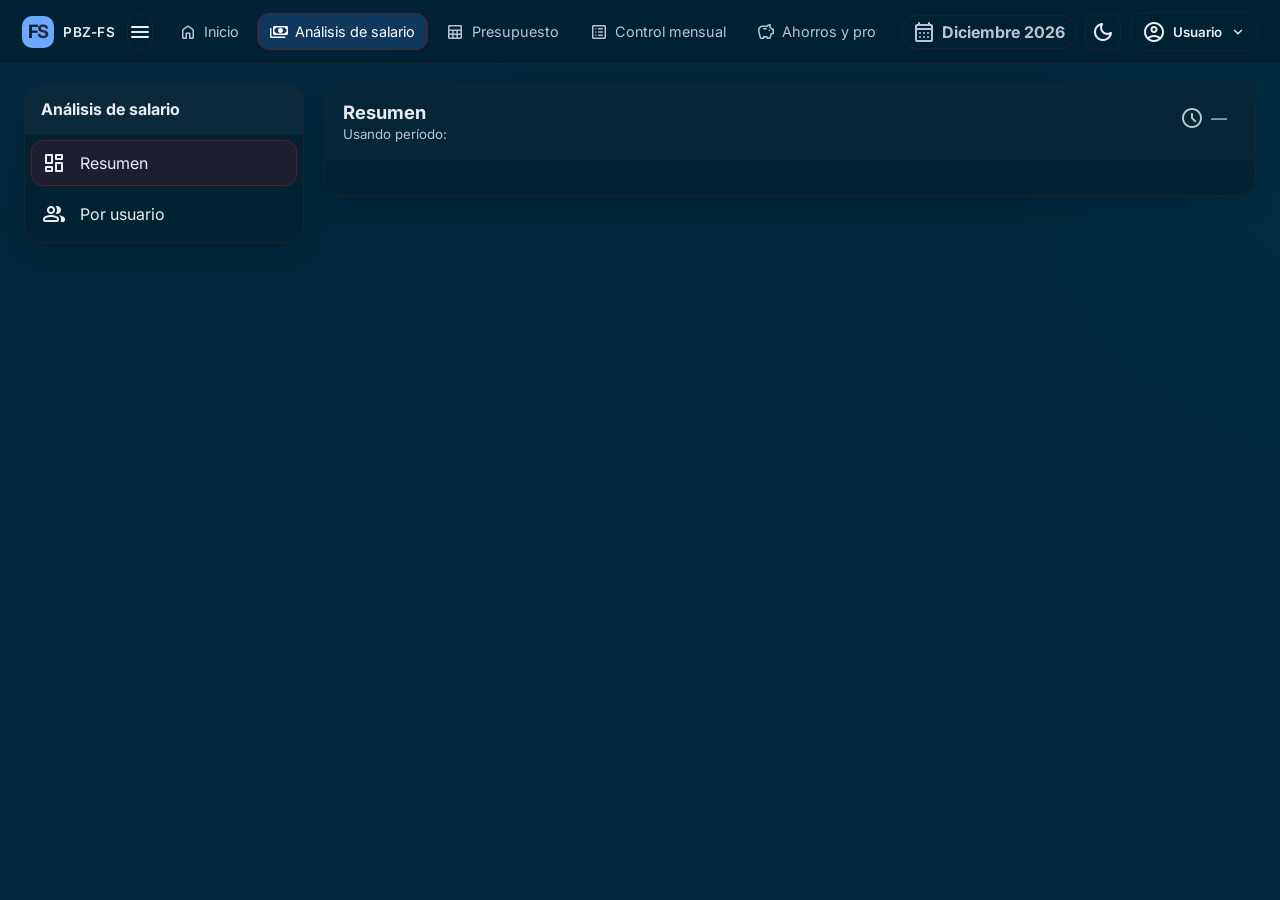
<file: salario.html>
<!doctype html>
<html lang="es" data-theme="dark">

<head>
  <meta charset="utf-8">
  <meta name="viewport" content="width=device-width, initial-scale=1">
  <title>Análisis de salario — Presupuesto base cero FS</title>

  <!-- Fuentes e íconos -->
  <link rel="preconnect" href="https://fonts.googleapis.com">
  <link rel="preconnect" href="https://fonts.gstatic.com" crossorigin>
  <link href="https://fonts.googleapis.com/css2?family=Inter:wght@400;500;600;700&family=Material+Symbols+Rounded"
    rel="stylesheet">

  <!-- Estilos globales -->
  <link rel="stylesheet" href="css/variables.css">
  <link rel="stylesheet" href="css/base.css">
  <link rel="stylesheet" href="css/components.css">
  <link rel="stylesheet" href="css/config-overrides.css">
  <!-- Reutilizamos el layout lateral del sitio -->
  <link rel="stylesheet" href="css/config-sidebar.css">
  <!-- Topbar unificado -->
  <link rel="stylesheet" href="css/topbar.css">

  <style>
    /* Ajustes mínimos locales (compatibles con tu js actual) */
    .subheader {
      display: flex;
      gap: 1rem;
      align-items: center;
      flex-wrap: wrap;
      margin: .5rem 0 1rem
    }

    .pill {
      display: inline-flex;
      align-items: center;
      gap: .4rem;
      padding: .25rem .6rem;
      border: 1px solid var(--border);
      border-radius: 999px;
      color: var(--muted);
      background: transparent
    }

    .grid-users {
      display: grid;
      gap: var(--space-3);
      grid-template-columns: repeat(auto-fit, minmax(420px, 1fr))
    }

    .summary-grid {
      display: grid;
      gap: var(--space-3);
      grid-template-columns: repeat(auto-fit, minmax(280px, 1fr));
    }

    .skeleton {
      position: relative;
      overflow: hidden;
      background: color-mix(in srgb, var(--surface-2) 60%, white 10%);
      border-radius: 10px;
      min-height: 60px
    }

    .skeleton::after {
      content: "";
      position: absolute;
      inset: 0;
      background: linear-gradient(90deg, transparent, color-mix(in srgb, var(--fg) 10%, transparent), transparent);
      animation: shimmer 1.2s infinite
    }

    @keyframes shimmer {
      from {
        transform: translateX(-100%)
      }

      to {
        transform: translateX(100%)
      }
    }

    .muted {
      color: var(--muted)
    }

    .btn-small {
      padding: .4rem .6rem
    }

    /* ===== Tarjetas de análisis de salario ===== */

    .card--salary {
      /* usamos la card base y la afinamos */
      background: color-mix(in srgb, var(--surface-2) 95%, black 5%);
      border-radius: 1.25rem;
      border: 1px solid var(--border);
      box-shadow: 0 14px 30px rgba(0, 0, 0, .25);
    }

    /* Header de cada usuario (nombre + modalidad + botón) */
    .card--salary .card__header {
      display: flex;
      justify-content: space-between;
      align-items: center;
      gap: .75rem;
      padding: .9rem 1.1rem;
      border-bottom: 1px solid color-mix(in srgb, var(--border) 70%, transparent);
    }

    .card--salary .user-main {
      display: flex;
      align-items: center;
      gap: .5rem;
    }

    .card--salary .user-name {
      font-weight: 600;
      font-size: 1.05rem;
    }

    .card--salary .user-mode {
      font-size: .7rem;
      text-transform: uppercase;
      letter-spacing: .06em;
      padding: .2rem .55rem;
      border-radius: 999px;
      border: 1px solid color-mix(in srgb, var(--accent) 50%, var(--border) 50%);
      background: color-mix(in srgb, var(--accent) 18%, transparent);
    }

    /* Botón “Editar modalidad” más compacto */
    .card--salary .user-actions .btn {
      padding: .35rem .6rem;
      font-size: .8rem;
    }

    /* Cuerpo: grid de pagos */
    .card--salary .card__body {
      padding: .9rem 1.1rem 1rem;
    }

    /* Cada pago como mini-card */
    .pay-grid {
      display: grid;
      gap: .75rem;
    }

    /* en pantallas anchas, dos pagos por fila */
    @media (min-width: 900px) {
      .pay-grid {
        grid-template-columns: repeat(2, minmax(0, 1fr));
      }
    }

    .pay-card {
      position: relative;
      padding: .65rem .8rem .7rem;
      border-radius: .9rem;
      border: 1px solid var(--border);
      background: color-mix(in srgb, var(--surface) 92%, black 4%);
      overflow: hidden;
    }

    /* Borde lateral de color para distinguir Pago 1, 2, 3… */
    .pay-card:nth-child(1) {
      border-left: 3px solid var(--accent);
    }

    .pay-card:nth-child(2) {
      border-left: 3px solid var(--air-superiority-blue);
    }

    .pay-card:nth-child(3) {
      border-left: 3px solid color-mix(in srgb, var(--danger) 70%, var(--accent) 30%);
    }

    .pay-card:nth-child(4) {
      border-left: 3px solid color-mix(in srgb, var(--success) 70%, var(--accent) 30%);
    }

    .pay-title {
      display: flex;
      align-items: center;
      justify-content: space-between;
      gap: .4rem;
      margin-bottom: .25rem;
      font-weight: 600;
      font-size: .9rem;
    }

    .pay-title span {
      font-size: .78rem;
      text-transform: uppercase;
      letter-spacing: .08em;
      opacity: .85;
    }

    .pay-body {
      font-size: .85rem;
      display: grid;
      gap: .2rem;
    }

    .pay-row {
      display: flex;
      justify-content: space-between;
      gap: .5rem;
    }

    .pay-label {
      color: var(--muted);
    }

    .pay-value {
      font-variant-numeric: tabular-nums;
    }

    /* Botón “Agregar deducción” alineado con el contenido */
    .pay-actions {
      margin-top: .35rem;
    }

    /* Línea final de total neto mensual bien separada */
    .card--salary .user-total {
      margin-top: .85rem;
      padding-top: .65rem;
      border-top: 1px dashed color-mix(in srgb, var(--border) 70%, transparent);
      display: flex;
      justify-content: space-between;
      gap: .5rem;
      font-weight: 600;
      font-size: .9rem;
    }

    .card--salary .user-total-label {
      white-space: nowrap;
    }

    .card--salary .user-total-value {
      font-variant-numeric: tabular-nums;
    }

    /* Evita que la T se “pegue” al borde inferior */
    .card--salary {
      padding-bottom: .15rem;
      /* pequeño colchón extra */
    }
  </style>
</head>

<body>
  <!-- Toasts -->
  <div id="toasts" class="toasts" aria-live="polite" aria-atomic="true"></div>

  <!-- Topbar unificado (se monta por JS) -->
  <header class="header" id="topbar"></header>

  <!-- ===== Layout con barra lateral ===== -->
  <main class="config" id="content">
    <!-- Barra lateral -->
    <aside class="config__aside" aria-label="Secciones de análisis de salario">
      <div class="config__aside-header">Análisis de salario</div>
      <ul class="sidelist" role="tablist" aria-orientation="vertical">
        <li>
          <a class="sidelink" role="tab" href="#resumen" data-section="resumen" aria-controls="panel-resumen">
            <span class="material-symbols-rounded" aria-hidden="true">dashboard</span>
            <span>Resumen</span>
          </a>
        </li>
        <li>
          <a class="sidelink" role="tab" href="#por-usuario" data-section="por-usuario"
            aria-controls="panel-por-usuario">
            <span class="material-symbols-rounded" aria-hidden="true">group</span>
            <span>Por usuario</span>
          </a>
        </li>
      </ul>
    </aside>

    <!-- Paneles -->
    <section class="config__main">
      <!-- Panel Resumen -->
      <section id="panel-resumen" class="panel" role="tabpanel" data-section="resumen">
        <header class="panel__header">
          <div>
            <h2 style="margin:0">Resumen</h2>
            <small class="muted">Usando período:</small>
          </div>
          <div class="header__spacer"></div>
          <span id="period-chip" class="pill">
            <span class="material-symbols-rounded" aria-hidden="true">schedule</span>
            <span id="period-label">—</span>
          </span>
        </header>
        <div class="panel__body" id="summary-container">
          <!-- El JS inyecta aquí el resumen: nombre, salario bruto y neto -->
        </div>
      </section>

      <!-- Panel Por usuario (contenedor que tu js llena) -->
      <section id="panel-por-usuario" class="panel" role="tabpanel" data-section="por-usuario" hidden>
        <header class="panel__header">
          <h2 style="margin:0">Detalle por usuario</h2>
        </header>
        <div class="panel__body">
          <div id="users-grid" class="grid-users">
            <!-- Skeleton inicial -->
            <section class="card">
              <header class="card__header"><strong>Cargando…</strong></header>
              <div class="card__body">
                <div class="skeleton"></div>
              </div>
            </section>
            <section class="card">
              <header class="card__header"><strong>Cargando…</strong></header>
              <div class="card__body">
                <div class="skeleton"></div>
              </div>
            </section>
          </div>
        </div>
      </section>
    </section>
  </main>

  <!-- Modales -->
  <div id="modal-root"></div>

  <!-- Scripts base -->
  <script type="module" src="js/ui.js"></script>
  <script type="module" src="js/supabase.js"></script>
  <script type="module" src="js/auth.js"></script>
  <script type="module" src="js/utils.js"></script>
  <script type="module" src="js/period.js"></script>

  <!-- Lógica de esta página -->
  <script type="module" src="js/salario.js"></script>
  <!-- Navegación lateral genérica -->
  <script type="module" src="js/section-nav.js"></script>

  <!-- Montar topbar unificado -->
  <script type="module">
    import { mountTopbar } from './js/topbar.js';
    // Marca activa esta página
    mountTopbar({ active: 'salario.html', title: document.title });
  </script>
</body>

</html>
</file>
<file: css/variables.css>
:root {
  --bg: #0b0e11;
  --surface: #131720;
  --surface-2: #1c2230;
  --fg: #e7edf3;
  --muted: #9aa8b2;
  --border: #1f2937;
  --accent: #4f8cff;
  --accent-foreground: #fff;
  --warning: #f59e0b;
  --success: #22c55e;
  --danger: #ef4444;
  --radius: 12px;
  --space-1: .5rem;
  --space-2: .75rem;
  --space-3: 1rem;
  --space-4: 1.5rem;
  --shadow: 0 10px 30px rgba(0, 0, 0, .25);
  --shadow-soft: 0 4px 16px rgba(0, 0, 0, .35);
  --blur: 10px;
}

[data-theme="light"] {
  --bg: #fafafa;
  --surface: #fff;
  --surface-2: #f4f6f8;
  --fg: #0b1220;
  --muted: #4a5568;
  --border: #e5e7eb;
  --accent: #2563eb;
  --accent-foreground: #fff;
  --warning: #d97706;
  --success: #16a34a;
  --danger: #dc2626;
}
</file>
<file: css/base.css>
* {
    box-sizing: border-box;
}

html,
body {
    height: 100%;
    margin: 0;
    font-family: 'Inter', system-ui, sans-serif;
    background: var(--bg);
    color: var(--fg);
}

img {
    max-width: 100%;
    display: block;
}

a {
    color: inherit;
    text-decoration: none;
}

button {
    cursor: pointer;
    border: none;
    font-family: inherit;
}

.header {
    position: sticky;
    top: 0;
    z-index: 50;
    display: flex;
    align-items: center;
    gap: 1rem;
    height: 64px;
    padding: 0 var(--space-3);
    background: color-mix(in srgb, var(--surface) 85%, transparent);
    backdrop-filter: blur(var(--blur));
    border-bottom: 1px solid var(--border);
}

.brand {
    display: flex;
    align-items: center;
    gap: .5rem;
}

.logo {
    width: 38px;
    height: 38px;
    border-radius: 10px;
    display: grid;
    place-items: center;
    background: var(--accent);
    color: var(--accent-foreground);
    font-weight: 700;
}

.mainnav {
    display: flex;
    gap: .25rem;
    overflow-x: auto;
}

.mainnav a {
    padding: .45rem .7rem;
    border-radius: var(--radius);
    color: var(--muted);
    display: inline-flex;
    align-items: center;
    gap: .4rem;
}

.mainnav a:hover {
    background: rgba(255, 255, 255, .06);
    color: var(--fg);
}

.mainnav a.is-active {
    background: rgba(79, 140, 255, .2);
    color: var(--accent-foreground);
}

.header__spacer {
    flex: 1;
}

.btn-icon {
    background: transparent;
    border: 1px solid var(--border);
    border-radius: var(--radius);
    padding: .4rem .6rem;
    display: inline-flex;
    align-items: center;
    justify-content: center;
    color: var(--fg);
    transition: all .25s ease;
}

.btn-icon:hover {
    background: var(--accent);
    color: var(--accent-foreground);
}

.content {
    padding: var(--space-4);
}

.card {
    background: var(--surface);
    border: 1px solid var(--border);
    border-radius: var(--radius);
    box-shadow: var(--shadow-soft);
    overflow: hidden;
}

.table {
    width: 100%;
    border-collapse: collapse;
}

.table th,
.table td {
    padding: .7rem;
    border-bottom: 1px solid var(--border);
}

.table th {
    color: var(--muted);
    text-align: left;
}
</file>
<file: css/components.css>
/* Toasts */
.toasts {
    position: fixed;
    right: 16px;
    bottom: 16px;
    display: flex;
    flex-direction: column;
    gap: .5rem;
    z-index: 1000;
}

.toast {
    background: color-mix(in srgb, var(--surface) 85%, transparent);
    backdrop-filter: blur(var(--blur));
    border: 1px solid var(--border);
    border-radius: var(--radius);
    padding: .8rem 1rem;
    color: var(--fg);
    box-shadow: var(--shadow);
    animation: fadein .3s ease;
}

@keyframes fadein {
    from {
        opacity: 0;
        transform: translateY(10px);
    }

    to {
        opacity: 1;
        transform: none;
    }
}

/* Modal */
.modal-backdrop {
    position: fixed;
    inset: 0;
    background: rgba(0, 0, 0, .6);
    display: grid;
    place-items: center;
    z-index: 1000;
}

.modal {
    background: var(--surface-2);
    border: 1px solid var(--border);
    border-radius: var(--radius);
    padding: 1rem;
    width: min(700px, 95vw);
    box-shadow: var(--shadow);
}

.card--ahorro { background: color-mix(in srgb, var(--surface-2) 96%, #27ae60 4%); }
.card--provision { background: color-mix(in srgb, var(--surface-2) 96%, #2980b9 4%); }
@media (prefers-color-scheme: light){
  .card--ahorro { background: color-mix(in srgb, var(--surface) 96%, #27ae60 6%); }
  .card--provision { background: color-mix(in srgb, var(--surface) 96%, #2980b9 6%); }
}
</file>
<file: css/config-overrides.css>
/* ===============================
   Presupuesto base cero FS
   CONFIG — Tema moderno “Pro”
   (drop-in override)
   =============================== */

/* ---------- Tokens ---------- */
:root {
  /* base */
  --bg: #0b0c10;
  --card: #0f1117;
  --fg: #e8eaf0;
  --muted: #a4a9b6;
  --border: #1f2430;

  /* brand */
  --primary: #6ea8fe;
  /* azul suave */
  --primary-ink: #0b1324;
  --success: #35d17e;
  --danger: #ff6b6b;
  --warning: #f6c760;

  /* elevación y radios */
  --radius-sm: 10px;
  --radius-md: 14px;
  --radius-lg: 18px;
  --shadow-1: 0 6px 18px rgba(0, 0, 0, .22);
  --shadow-2: 0 8px 28px rgba(0, 0, 0, .28);

  /* tipografía */
  --font-body: Inter, system-ui, -apple-system, "Segoe UI", Roboto, "Helvetica Neue", Arial, "Noto Sans", "Apple Color Emoji", "Segoe UI Emoji", "Segoe UI Symbol", sans-serif;

  /* states */
  --ring: 0 0 0 2px color-mix(in srgb, var(--primary) 55%, transparent);
}

:root[data-theme="light"] {
  --bg: #f6f7fb;
  --card: #ffffff;
  --fg: #151922;
  --muted: #586077;
  --border: #e6e8ef;
  --primary: #3b82f6;
  --primary-ink: #0b1220;
  --shadow-1: 0 6px 16px rgba(10, 16, 30, .08);
  --shadow-2: 0 14px 36px rgba(10, 16, 30, .10);
}

/* ---------- Base ---------- */
html,
body {
  background: radial-gradient(1200px 800px at 10% -10%, rgba(99, 102, 241, .07), transparent 40%),
    radial-gradient(900px 700px at 110% 20%, rgba(56, 189, 248, .05), transparent 45%),
    var(--bg);
  font-family: var(--font-body);
  color: var(--fg);
}

.header {
  backdrop-filter: saturate(1.2) blur(10px);
  background: color-mix(in srgb, var(--bg) 75%, transparent);
  border-bottom: 1px solid var(--border);
}

/* ---------- Layout 2x2 ---------- */
.content {
  display: grid;
  grid-template-columns: repeat(2, minmax(420px, 1fr));
  gap: 1.25rem;
  padding: 1.25rem clamp(.8rem, 2vw, 1.5rem);
  align-content: start;
}

@media (max-width: 1024px) {
  .content {
    grid-template-columns: 1fr;
  }
}

/* coloca las 4 secciones en 2x2 orden natural */
.content>.card {
  min-height: 360px;
}

/* ---------- Card ---------- */
.card {
  border: 1px solid var(--border);
  border-radius: var(--radius-lg);
  background:
    linear-gradient(180deg, color-mix(in srgb, var(--card) 92%, black 6%), var(--card));
  box-shadow: var(--shadow-1);
  overflow: hidden;
  display: flex;
  flex-direction: column;
}

.card__header {
  display: flex;
  align-items: center;
  gap: .75rem;
  padding: .9rem 1rem;
  border-bottom: 1px solid var(--border);
  position: sticky;
  top: 0;
  background:
    linear-gradient(180deg, color-mix(in srgb, var(--card) 92%, white 3%), var(--card));
  z-index: 1;
}

.card__header .eyebrow {
  text-transform: uppercase;
  letter-spacing: .08em;
  font-size: .75rem;
  color: var(--muted);
}

.card__header h2 {
  margin: .15rem 0 0;
  font-size: 1.15rem;
  font-weight: 700;
}

.card__body {
  padding: 1rem 1rem 1.1rem;
  display: grid;
  gap: .9rem;
}

/* ---------- Controles ---------- */
.btn {
  border: 1px solid color-mix(in srgb, var(--primary) 40%, var(--border));
  background:
    linear-gradient(180deg, color-mix(in srgb, var(--primary) 22%, transparent), transparent);
  color: var(--fg);
  padding: .6rem .9rem;
  border-radius: var(--radius-sm);
  font-weight: 600;
  transition: transform .06s ease, background .2s ease, border-color .2s ease;
}

.btn:hover {
  transform: translateY(-1px);
}

.btn:active {
  transform: translateY(0);
}

.btn[aria-busy="true"] {
  opacity: .8;
  pointer-events: none;
}

.btn--ghost {
  background: transparent;
  border: 1px dashed var(--border);
}

.btn-icon {
  width: 36px;
  height: 36px;
  display: grid;
  place-items: center;
  border-radius: 10px;
  border: 1px solid var(--border);
  background: color-mix(in srgb, var(--card) 88%, transparent);
}

.btn-icon:hover {
  background: color-mix(in srgb, var(--primary) 12%, transparent);
}

.badge {
  display: inline-flex;
  gap: .4rem;
  align-items: center;
  border: 1px solid color-mix(in srgb, var(--primary) 38%, var(--border));
  background: color-mix(in srgb, var(--primary) 16%, transparent);
  color: var(--fg);
  padding: .25rem .6rem;
  border-radius: 999px;
  font-size: .85rem;
}

/* ---------- Toolbar / Search ---------- */
.toolbar {
  display: flex;
  align-items: center;
  justify-content: space-between;
  gap: .6rem;
  flex-wrap: wrap;
}

.search {
  display: flex;
  align-items: center;
  gap: .35rem;
  height: 38px;
  padding: .25rem .6rem;
  border-radius: 999px;
  border: 1px solid var(--border);
  background: color-mix(in srgb, var(--card) 86%, black 4%);
}

.search input {
  background: transparent;
  border: 0;
  outline: 0;
  color: var(--fg);
}

/* ---------- Inputs ---------- */
.input label {
  font-weight: 600;
}

.input .required::after {
  content: " *";
  color: var(--danger);
}

.input input,
.input select {
  width: 100%;
  background: color-mix(in srgb, var(--card) 88%, black 6%);
  border: 1px solid var(--border);
  color: var(--fg);
  padding: .6rem .65rem;
  border-radius: var(--radius-sm);
  transition: border-color .2s ease, box-shadow .2s ease;
}

.input input:focus,
.input select:focus {
  border-color: color-mix(in srgb, var(--primary) 55%, var(--border));
  box-shadow: var(--ring);
}

.input .help {
  color: var(--muted);
  font-size: .9rem;
}

.input__error {
  color: var(--danger);
  font-size: .86rem;
  margin-top: .25rem;
}

/* ---------- Tabla ---------- */
.table-wrap {
  border: 1px solid var(--border);
  border-radius: var(--radius-sm);
  overflow: clip;
}

.table {
  width: 100%;
  border-collapse: collapse;
  font-size: .95rem;
}

.table thead th {
  text-align: left;
  font-weight: 700;
  background: color-mix(in srgb, var(--card) 92%, black 6%);
  border-bottom: 1px solid var(--border);
  padding: .6rem .75rem;
}

.table tbody td {
  padding: .65rem .75rem;
  border-bottom: 1px solid color-mix(in srgb, var(--border) 70%, transparent);
}

.table tbody tr:hover {
  background: color-mix(in srgb, var(--primary) 10%, transparent);
}

.table .right {
  text-align: right;
}

.money {
  font-variant-numeric: tabular-nums;
}

.table tbody td.muted {
  text-align: center;
  color: var(--muted);
  padding: 1rem;
}

/* ---------- Notas / Alertas ---------- */
.note {
  border: 1px dashed color-mix(in srgb, var(--warning) 45%, var(--border));
  background: color-mix(in srgb, var(--warning) 14%, transparent);
  color: color-mix(in srgb, var(--fg) 90%, var(--warning) 5%);
  border-radius: var(--radius-sm);
  padding: .75rem .85rem;
  line-height: 1.4;
}

/* ---------- Accesibilidad ---------- */
:focus-visible {
  outline: none;
  box-shadow: var(--ring);
  border-radius: 10px;
}

/* ---------- Micro-animaciones ---------- */
* {
  transition: background-color .2s ease, color .2s ease, border-color .2s ease;
}

/* ===============================
   Tablas compactas tipo Excel
   =============================== */

/* Estilo general reutilizable */
.table.compact {
  font-size: .92rem;
  /* un poco más chica */
  table-layout: auto;
}

.table.compact thead th,
.table.compact tbody td {
  padding: .40rem .55rem;
  /* filas más juntas */
  line-height: 1.15;
  vertical-align: middle;
  /* alinea con iconos */
}

.table.compact thead th {
  height: 36px;
  /* alto del header reducido */
}

.table.compact tbody tr:hover {
  background: color-mix(in srgb, var(--primary) 7%, transparent);
}

/* Columna de acciones compacta y alineada a la derecha */
.table.compact th:last-child,
.table.compact td:last-child {
  width: 124px;
  /* espacio fijo para 2–3 iconos */
  text-align: right;
}

.table.compact td:last-child {
  display: flex;
  align-items: center;
  justify-content: flex-end;
  gap: .35rem;
}

/* Botones de acción más pequeños */
.table.compact td:last-child .btn-icon,
.table.compact td:last-child button,
.table.compact td:last-child a {
  width: 30px;
  height: 30px;
  border-radius: 8px;
  display: inline-grid;
  place-items: center;
  padding: 0;
}

/* Números/montos a la derecha (usa la 2ª col como "Presupuesto") */
.table.compact th:nth-child(2),
.table.compact td:nth-child(2) {
  text-align: right;
  /* "Presupuesto" alineado con montos */
  font-variant-numeric: tabular-nums;
  width: 160px;
  /* ancho consistente */
}

/* Columna "Vigente desde" con ancho estable */
.table.compact th:nth-child(3),
.table.compact td:nth-child(3) {
  width: 120px;
  white-space: nowrap;
}

/* ---------------------------------
   Fallback específico: panel Gastos
   (por si no puedes agregar .compact)
   --------------------------------- */
#panel-gastos .table thead th,
#panel-gastos .table tbody td {
  padding: .40rem .55rem;
  line-height: 1.15;
  vertical-align: middle;
}

#panel-gastos .table thead th {
  height: 36px;
}

#panel-gastos .table th:nth-child(2),
#panel-gastos .table td:nth-child(2) {
  text-align: right;
  /* "Presupuesto" */
  font-variant-numeric: tabular-nums;
  width: 160px;
}

#panel-gastos .table th:nth-child(3),
#panel-gastos .table td:nth-child(3) {
  width: 120px;
  /* "Vigente desde" */
  white-space: nowrap;
}

#panel-gastos .table th:last-child,
#panel-gastos .table td:last-child {
  width: 124px;
  text-align: right;
}

#panel-gastos .table td:last-child {
  display: flex;
  align-items: center;
  justify-content: flex-end;
  gap: .35rem;
}

#panel-gastos .table td:last-child .btn-icon,
#panel-gastos .table td:last-child button,
#panel-gastos .table td:last-child a {
  width: 30px;
  height: 30px;
  border-radius: 8px;
  display: inline-grid;
  place-items: center;
  padding: 0;
}

/* ===========================
   PBZ — Tabla Presupuesto
   =========================== */

/* offset del header global (ajústalo si cambia la altura) */
:root {
  --pbz-topbar-h: 64px;
}

/* contenedor con scroll y header pegajoso */
.table-wrap--budget {
  border: 1px solid var(--border);
  border-radius: 12px;
  overflow: auto;
  /* scroll vertical/horizontal si hace falta */
  max-height: calc(100vh - (var(--pbz-topbar-h) + 140px));
  /* visible en pantalla */
  background: var(--surface);
}

/* tabla compacta tipo Excel */
.table--budget {
  width: 100%;
  border-collapse: separate;
  /* permite sticky en thead */
  border-spacing: 0;
  table-layout: fixed;
  /* columnas de ancho estable */
  font-size: .93rem;
}

/* colgroup define anchos consistentes (ver HTML) */
.table--budget col.col--rubro {
  width: 38%;
}

.table--budget col.col--monto {
  width: 13%;
}

/* Presupuesto */
.table--budget col.col--real {
  width: 13%;
}

/* Real */
.table--budget col.col--estatus {
  width: 10%;
}

.table--budget col.col--balance {
  width: 13%;
}

.table--budget col.col--acciones {
  width: 13%;
}

/* iconos */

@media (max-width: 1200px) {
  .table--budget col.col--rubro {
    width: 34%;
  }

  .table--budget col.col--acciones {
    width: 120px;
  }
}

/* encabezado negro fijo */
.table--budget thead th {
  position: sticky;
  top: var(--pbz-topbar-h);
  /* se queda debajo del topbar */
  z-index: 5;
  background: #0b0b0b;
  /* negro del header */
  color: #eaeaea;
  text-align: left;
  font-weight: 700;
  padding: .48rem .6rem;
  border-bottom: 1px solid var(--border);
  white-space: nowrap;
}

/* filas compactas + hover sutil */
.table--budget tbody td {
  padding: .42rem .6rem;
  border-bottom: 1px solid color-mix(in srgb, var(--border) 70%, transparent);
  vertical-align: middle;
}

.table--budget tbody tr:hover {
  background: color-mix(in srgb, var(--primary) 9%, transparent);
}

/* alineaciones numéricas y tipografía tabular */
.table--budget .cell--money,
.table--budget .cell--right {
  text-align: right;
  font-variant-numeric: tabular-nums;
}

/* estatus centrado */
.table--budget .cell--status {
  text-align: center;
}

/* columna de acciones consistente y pegada a la derecha */
.table--budget td.cell--actions,
.table--budget th.cell--actions {
  text-align: right;
  white-space: nowrap;
}

.table--budget td.cell--actions {
  display: flex;
  justify-content: flex-end;
  align-items: center;
  gap: .35rem;
}

.table--budget td.cell--actions .btn-icon,
.table--budget td.cell--actions button,
.table--budget td.cell--actions a {
  width: 30px;
  height: 30px;
  border-radius: 8px;
  padding: 0;
}

/* sangría visual para subrubros (si los usas) */
.table--budget .is-sub td:first-child {
  padding-left: 1.4rem;
}

.table--budget .is-sub2 td:first-child {
  padding-left: 2.2rem;
}

/* cuando hay badges o íconos en la primera col, que no rompan el flujo */
.table--budget td:first-child {
  display: flex;
  align-items: center;
  gap: .45rem;
  min-width: 0;
  /* evita saltos por textos largos */
}

/* fija la fila de categoría (Ingresos, Ahorros, etc.) si la renderizas como TR dentro de TBODY */
.table--budget tr.row--group>td {
  position: sticky;
  left: 0;
  /* se queda fija al hacer scroll horizontal */
  background: color-mix(in srgb, var(--surface) 95%, black 5%);
  font-weight: 700;
  border-bottom: 1px solid var(--border);
}

/* zebra opcional (sutil para lectura tipo Excel) */
.table--budget tbody tr:nth-child(odd):not(.row--group) {
  background: color-mix(in srgb, var(--surface) 96%, black 4%);
}

/* Parche rápido sin cambiar HTML (ajusta #panel-usuarios si difiere) */
#panel-usuarios .table {
  table-layout: fixed;
}

#panel-usuarios .table thead th,
#panel-usuarios .table tbody td {
  padding: .46rem .65rem;
  vertical-align: middle;
}

#panel-usuarios .table thead th:last-child,
#panel-usuarios .table tbody td:last-child {
  text-align: right;
  white-space: nowrap;
}

#panel-usuarios .table tbody td:last-child {
  display: flex;
  justify-content: flex-end;
  align-items: center;
  gap: .35rem;
}

#panel-usuarios .table tbody td:last-child .btn-icon,
#panel-usuarios .table tbody td:last-child button,
#panel-usuarios .table tbody td:last-child a {
  width: 30px;
  height: 30px;
  border-radius: 8px;
  padding: 0;
}


/* ===== Scroll interno y encabezado fijo (Presupuesto + Gastos fijos) ===== */

/* Alturas de referencia (ajústalas si cambian cabeceras internas) */
:root {
  --pbz-topbar-h: 64px;
}

/* alto de tu topbar */

#panel-resumen,
#panel-detalle,
#panel-gastos {
  overflow: visible;
  /* evita que 'overflow: clip' rompa el sticky interno */
}

/* el contenedor que hace scroll interno */
#panel-resumen .table-wrap,
#panel-detalle .table-wrap,
#panel-gastos .table-wrap {
  border: 1px solid var(--border);
  border-radius: 12px;
  overflow: auto;
  /* ¡scroll interno aquí! */
  background: var(--surface);
  /* altura disponible en viewport (resta topbar + header del panel + margen) */
  max-height: calc(100vh - (var(--pbz-topbar-h) + 170px));
}

/* tabla estable para que todo alinee */
#panel-resumen .table,
#panel-detalle .table,
#panel-gastos .table {
  width: 100%;
  border-collapse: separate;
  /* necesario para sticky en thead */
  border-spacing: 0;
  table-layout: fixed;
  /* columnas con ancho consistente */
  font-size: .94rem;
}

/* encabezado negro fijo (sticky dentro del contenedor con scroll) */
#panel-resumen .table thead th,
#panel-detalle .table thead th,
#panel-gastos .table thead th {
  position: sticky;
  top: 0;
  /* clave: 0 porque el scroll es interno */
  z-index: 5;
  background: #0b0b0b;
  color: #eaeaea;
  text-align: left;
  font-weight: 700;
  padding: .50rem .65rem;
  border-bottom: 1px solid var(--border);
  white-space: nowrap;
}

/* filas compactas y alineación */
#panel-resumen .table tbody td,
#panel-detalle .table tbody td,
#panel-gastos .table tbody td {
  padding: .46rem .65rem;
  vertical-align: middle;
  border-bottom: 1px solid color-mix(in srgb, var(--border) 70%, transparent);
}

#panel-resumen .table tbody tr:hover,
#panel-detalle .table tbody tr:hover,
#panel-gastos .table tbody tr:hover {
  background: color-mix(in srgb, var(--primary) 9%, transparent);
}

/* números a la derecha con cifras tabulares */
#panel-resumen .table .right,
#panel-detalle .table .right,
#panel-gastos .table .right {
  text-align: right;
  font-variant-numeric: tabular-nums;
}

/* columna de acciones alineada y consistente */
#panel-resumen .table thead th:last-child,
#panel-detalle .table thead th:last-child,
#panel-gastos .table thead th:last-child,
#panel-resumen .table tbody td:last-child,
#panel-detalle .table tbody td:last-child,
#panel-gastos .table tbody td:last-child {
  text-align: right;
  white-space: nowrap;
}

#panel-resumen .table tbody td:last-child,
#panel-detalle .table tbody td:last-child,
#panel-gastos .table tbody td:last-child {
  display: flex;
  justify-content: flex-end;
  align-items: center;
  gap: .35rem;
}

#panel-resumen .table tbody td:last-child .btn-icon,
#panel-detalle .table tbody td:last-child .btn-icon,
#panel-gastos .table tbody td:last-child .btn-icon,
#panel-resumen .table tbody td:last-child button,
#panel-detalle .table tbody td:last-child button,
#panel-gastos .table tbody td:last-child button,
#panel-resumen .table tbody td:last-child a,
#panel-detalle .table tbody td:last-child a,
#panel-gastos .table tbody td:last-child a {
  width: 30px;
  height: 30px;
  border-radius: 8px;
  padding: 0;
}

/* ========= PBZ — Tabla tipo Excel (Presupuesto + Gastos fijos) ========= */

/* 1) Primera columna sticky (Rubro) */
.table--budget th:first-child,
.table--budget td:first-child {
  position: sticky;
  left: 0;
  z-index: 2;
  /* por encima del resto */
  background: color-mix(in srgb, var(--surface) 98%, black 2%);
  /* separador visual a la derecha de la col pegada */
  box-shadow: 1px 0 0 color-mix(in srgb, var(--border) 80%, transparent);
}

/* Gastos fijos (config) – aplica lo mismo sin cambiar HTML */
#panel-gastos .table th:first-child,
#panel-gastos .table td:first-child {
  position: sticky;
  left: 0;
  z-index: 2;
  background: color-mix(in srgb, var(--surface) 98%, black 2%);
  box-shadow: 1px 0 0 color-mix(in srgb, var(--border) 80%, transparent);
}

/* 2) Encabezado pegajoso con leve sombra para separar del contenido */
.table--budget thead th,
#panel-gastos .table thead th {
  box-shadow: 0 2px 0 color-mix(in srgb, var(--border) 80%, transparent);
  /* si el header es negro ya queda bien; en config también funciona */
}

/* 3) Anchos estables: Acciones y Estatus */
.table--budget col.col--acciones {
  width: 112px;
}

/* fijo para que no “salte” */
.table--budget col.col--estatus {
  width: 96px;
}

#panel-gastos .table th:nth-child(4),
#panel-gastos .table td:nth-child(4) {
  /* en Config: 4ta col = Acciones */
  width: 112px;
  text-align: right;
  white-space: nowrap;
}

/* 4) Alineaciones coherentes */
.table--budget .cell--status {
  text-align: center;
}

.table--budget .cell--right {
  text-align: right;
  font-variant-numeric: tabular-nums;
}

#panel-gastos .table th:nth-child(2),
#panel-gastos .table td:nth-child(2) {
  /* Presupuesto en Config */
  text-align: right;
  font-variant-numeric: tabular-nums;
  width: 160px;
}

#panel-gastos .table th:nth-child(3),
#panel-gastos .table td:nth-child(3) {
  white-space: nowrap;
  width: 120px;
  /* Vigente desde */
}

/* 5) Columna de acciones: botones compactos y alineados */
.table--budget td.cell--actions,
#panel-gastos .table tbody td:last-child {
  display: flex;
  justify-content: flex-end;
  align-items: center;
  gap: .35rem;
}

.table--budget td.cell--actions .btn-icon,
#panel-gastos .table tbody td:last-child .btn-icon,
#panel-gastos .table tbody td:last-child button,
#panel-gastos .table tbody td:last-child a {
  width: 30px;
  height: 30px;
  border-radius: 8px;
  padding: 0;
}

/* 6) Filas un poco más compactas (como Excel) */
.table--budget tbody td,
#panel-gastos .table tbody td {
  padding: .44rem .6rem;
}

/* 7) Scrollbar más delgada dentro del contenedor con scroll */
.table-wrap--budget::-webkit-scrollbar,
#panel-gastos .table-wrap::-webkit-scrollbar {
  width: 10px;
  height: 10px;
}

.table-wrap--budget::-webkit-scrollbar-thumb,
#panel-gastos .table-wrap::-webkit-scrollbar-thumb {
  background: color-mix(in srgb, var(--border) 80%, transparent);
  border-radius: 10px;
}

.table-wrap--budget::-webkit-scrollbar-track,
#panel-gastos .table-wrap::-webkit-scrollbar-track {
  background: color-mix(in srgb, var(--surface) 92%, transparent);
  border-radius: 10px;
}

/* 8) (Opcional) un pelín más de alto útil al contenedor con scroll */
.table-wrap--budget {
  max-height: calc(100vh - (var(--pbz-topbar-h) + 150px));
}

/* ===== Alineación estricta de columnas numéricas (Presupuesto, Real, Balance) ===== */
/* Aplica a Presupuesto (col 2), Real (col 3) y Balance (col 5) en ambas tablas del Presupuesto */
.table--budget thead th:nth-child(2),
.table--budget thead th:nth-child(3),
.table--budget thead th:nth-child(5),
.table--budget tbody td:nth-child(2),
.table--budget tbody td:nth-child(3),
.table--budget tbody td:nth-child(5) {
  text-align: right !important;
  font-variant-numeric: tabular-nums;
  /* números de ancho fijo */
  font-feature-settings: "tnum" 1, "lnum" 1;
  /* refuerzo por si el browser/variable font lo requiere */
  white-space: nowrap;
}

/* Igual en el panel de Gastos fijos (Config): Presupuesto=2, Vigente=3 (no numérico),
   Acciones=4. Para esa tabla solo reforzamos la 2 (monto). */
#panel-gastos .table thead th:nth-child(2),
#panel-gastos .table tbody td:nth-child(2) {
  text-align: right !important;
  font-variant-numeric: tabular-nums;
  font-feature-settings: "tnum" 1, "lnum" 1;
  white-space: nowrap;
}

/* Opcional: asegura mismo padding para columnas numéricas (evita “saltitos” visuales) */
.table--budget thead th:nth-child(2),
.table--budget thead th:nth-child(3),
.table--budget thead th:nth-child(5),
.table--budget tbody td:nth-child(2),
.table--budget tbody td:nth-child(3),
.table--budget tbody td:nth-child(5) {
  padding-left: .6rem;
  padding-right: .6rem;
}

/* Si alguna celda numérica trae badges/íconos, no permitas que rompan el flujo */
.table--budget tbody td:nth-child(2)>*,
.table--budget tbody td:nth-child(3)>*,
.table--budget tbody td:nth-child(5)>* {
  vertical-align: middle;
}

/* ======== Tablas globales ordenadas (Control, TC, etc.) ======== */

/* Header pegajoso dentro del contenedor con scroll */
#panel-movimientos .table thead th,
#panel-tarjeta .table thead th {
  position: sticky;
  top: 0;
  /* scroll interno del .table-wrap */
  z-index: 5;
  background: #0b0b0b;
  color: #eaeaea;
  white-space: nowrap;
  box-shadow: 0 2px 0 color-mix(in srgb, var(--border) 80%, transparent);
}

/* Scroll vertical interno como Presupuesto */
#panel-movimientos .table-wrap,
#panel-tarjeta .table-wrap {
  border: 1px solid var(--border);
  border-radius: 12px;
  overflow: auto;
  max-height: calc(100vh - (var(--pbz-topbar-h) + 170px));
  background: var(--surface);
}

/* Tabla estable + filas compactas */
#panel-movimientos .table,
#panel-tarjeta .table {
  width: 100%;
  border-collapse: separate;
  border-spacing: 0;
  table-layout: fixed;
  font-size: .93rem;
}

#panel-movimientos .table tbody td,
#panel-tarjeta .table tbody td {
  padding: .44rem .6rem;
  vertical-align: middle;
  border-bottom: 1px solid color-mix(in srgb, var(--border) 70%, transparent);
}

#panel-movimientos .table tbody tr:hover,
#panel-tarjeta .table tbody tr:hover {
  background: color-mix(in srgb, var(--primary) 9%, transparent);
}

/* Alineación numérica (tabular) por columna */
#mov-table thead th:nth-child(6),
#mov-table tbody td:nth-child(6),
#cc-table thead th:nth-child(3),
#cc-table tbody td:nth-child(3),
#cc-payments-table thead th:nth-child(3),
#cc-payments-table tbody td:nth-child(3) {
  text-align: right !important;
  font-variant-numeric: tabular-nums;
  font-feature-settings: "tnum" 1, "lnum" 1;
  white-space: nowrap;
}

/* Columna de acciones a la derecha y con botones compactos */
#mov-table thead th:last-child,
#mov-table tbody td:last-child,
#cc-payments-table thead th:last-child,
#cc-payments-table tbody td:last-child {
  text-align: right;
  white-space: nowrap;
}

#mov-table tbody td:last-child,
#cc-payments-table tbody td:last-child {
  display: flex;
  justify-content: flex-end;
  align-items: center;
  gap: .35rem;
}

#mov-table tbody td:last-child .btn-icon,
#mov-table tbody td:last-child button,
#mov-table tbody td:last-child a,
#cc-payments-table tbody td:last-child .btn-icon,
#cc-payments-table tbody td:last-child button,
#cc-payments-table tbody td:last-child a {
  width: 30px;
  height: 30px;
  border-radius: 8px;
  padding: 0;
}

/* Scrollbar delgada (igual que presupuesto) */
#panel-movimientos .table-wrap::-webkit-scrollbar,
#panel-tarjeta .table-wrap::-webkit-scrollbar {
  width: 10px;
  height: 10px;
}

#panel-movimientos .table-wrap::-webkit-scrollbar-thumb,
#panel-tarjeta .table-wrap::-webkit-scrollbar-thumb {
  background: color-mix(in srgb, var(--border) 80%, transparent);
  border-radius: 10px;
}

#panel-movimientos .table-wrap::-webkit-scrollbar-track,
#panel-tarjeta .table-wrap::-webkit-scrollbar-track {
  background: color-mix(in srgb, var(--surface) 92%, transparent);
  border-radius: 10px;
}
</file>
<file: css/config-sidebar.css>
/* ===============================
   PBZ-FS — Config: Layout lateral + paleta del usuario
   Archivo: css/config-sidebar.css
   Requiere: variables.css, base.css, components.css (cargar antes)
   =============================== */

/* ---------- Paleta del usuario ---------- */
:root {
  /* Paleta base */
  --barn-red: #780000;
  /* rojo vinotinto */
  --fire-brick: #c1121f;
  /* rojo vivo */
  --papaya-whip: #fdf0d5;
  /* crema */
  --prussian-blue: #003049;
  /* azul profundo */
  --air-superiority-blue: #669bbc;
  /* azul aire */

  /* Derivados */
  --radius-sm: 10px;
  --radius-md: 14px;
  --radius-lg: 18px;
  --ring: 0 0 0 2px color-mix(in srgb, var(--accent) 55%, transparent);
  --shadow-1: 0 8px 24px rgba(0, 0, 0, .18);
  --shadow-2: 0 14px 36px rgba(0, 0, 0, .22);
}

/* Tema oscuro con tu paleta */
:root[data-theme="dark"] {
  --bg: color-mix(in srgb, var(--prussian-blue) 82%, black);
  --surface: color-mix(in srgb, var(--prussian-blue) 70%, black);
  --surface-2: color-mix(in srgb, var(--prussian-blue) 58%, black);
  --fg: #e9eef4;
  --muted: #b8c5d1;
  --border: color-mix(in srgb, var(--air-superiority-blue) 24%, black);
  --accent: var(--fire-brick);
  --accent-foreground: #fff;

  /* Estado */
  --success: #35d17e;
  --warning: #f6c760;
  --danger: #ff6b6b;
}

/* Tema claro con tu paleta */
:root[data-theme="light"] {
  --bg: var(--papaya-whip);
  --surface: #ffffff;
  --surface-2: color-mix(in srgb, var(--air-superiority-blue) 10%, #ffffff);
  --fg: #0d1520;
  --muted: #4b5b66;
  --border: color-mix(in srgb, var(--air-superiority-blue) 30%, #e6e9ef);
  --accent: var(--prussian-blue);
  --accent-foreground: #ffffff;

  --success: #178f54;
  --warning: #b07a04;
  --danger: #b42318;
}

/* ---------- Ajustes del header para el nuevo esquema ---------- */
.header {
  background: color-mix(in srgb, var(--surface) 88%, transparent);
  border-bottom: 1px solid var(--border);
  backdrop-filter: blur(10px);
}

/* ---------- Layout de Configuración con barra lateral ---------- */
.config {
  display: grid;
  grid-template-columns: 280px minmax(0, 1fr);
  gap: 1.25rem;
  padding: 1.25rem clamp(.8rem, 2vw, 1.5rem);
  align-items: start;
}

/* ---------- Barra lateral ---------- */
.config__aside {
  position: sticky;
  top: calc(64px + 1rem);
  /* debajo del header pegajoso */
  align-self: start;
  background: var(--surface);
  border: 1px solid var(--border);
  border-radius: var(--radius-lg);
  box-shadow: var(--shadow-1);
  overflow: hidden;
}

.config__aside-header {
  padding: .9rem 1rem;
  border-bottom: 1px solid var(--border);
  background: color-mix(in srgb, var(--surface) 92%, white 4%);
  font-weight: 700;
}

.sidelist {
  list-style: none;
  margin: 0;
  padding: .35rem;
  display: grid;
  gap: .35rem;
}

.sidelink {
  display: grid;
  grid-template-columns: 28px 1fr auto;
  align-items: center;
  gap: .6rem;
  padding: .6rem .65rem;
  border-radius: 12px;
  color: var(--fg);
  border: 1px solid transparent;
  background: transparent;
  transition: background .2s ease, border-color .2s ease, transform .06s ease;
}

.sidelink:hover {
  background: color-mix(in srgb, var(--air-superiority-blue) 12%, transparent);
}

.sidelink[aria-current="page"],
.sidelink.is-active {
  border-color: color-mix(in srgb, var(--accent) 40%, var(--border));
  background: color-mix(in srgb, var(--accent) 14%, transparent);
}

.sidelink .badge {
  justify-self: end;
  padding: .15rem .5rem;
  font-size: .72rem;
  border-radius: 999px;
  background: color-mix(in srgb, var(--accent) 18%, transparent);
  border: 1px solid color-mix(in srgb, var(--accent) 35%, var(--border));
}

/* ---------- Contenedor principal de paneles ---------- */
.config__main {
  display: grid;
  gap: 1rem;
}

/* Panel genérico (en vez de “card”) */
.panel {
  border: 1px solid var(--border);
  border-radius: var(--radius-lg);
  background:
    linear-gradient(180deg, color-mix(in srgb, var(--surface) 96%, white 2%), var(--surface));
  box-shadow: var(--shadow-1);
  overflow: clip;
}

.panel__header {
  display: flex;
  align-items: start;
  gap: .75rem;
  padding: 1rem 1.1rem;
  border-bottom: 1px solid var(--border);
  position: sticky;
  top: calc(64px + .5rem);
  background: color-mix(in srgb, var(--surface) 96%, white 2%);
  z-index: 1;
}

.panel__header h2 {
  margin: 0;
  font-size: 1.15rem;
}

.panel__body {
  padding: 1rem 1.1rem 1.2rem;
  display: grid;
  gap: .9rem;
}

/* Mostrar/ocultar paneles */
.panel[hidden] {
  display: none !important;
}

/* ---------- Toolbar y tablas reusando tus clases ---------- */
.toolbar {
  display: flex;
  align-items: center;
  justify-content: space-between;
  gap: .6rem;
  flex-wrap: wrap;
}

.table-wrap {
  border: 1px solid var(--border);
  border-radius: 12px;
  overflow: clip;
}

/* ---------- Accesibilidad y foco ---------- */
:focus-visible {
  outline: none;
  box-shadow: var(--ring);
  border-radius: 10px;
}

/* ---------- Micro transiciones ---------- */
* {
  transition: background-color .2s ease, color .2s ease, border-color .2s ease;
}

/* =========================================================
   RESPONSIVE: barra lateral de Config + evitar scroll horizontal
   ========================================================= */
@media (max-width: 900px) {
  .config {
    grid-template-columns: 1fr;
    padding: .75rem .5rem 1rem;
  }

  .config__aside {
    position: static;
    top: auto;
    width: 100%;
    box-shadow: none;
  }

  .panel__header {
    top: calc(56px + .35rem);
  }

  html,
  body {
    max-width: 100%;
    overflow-x: hidden;
  }
}

/* En pantallas pequeñas, la barra lateral se apila arriba y deja de ser sticky */
@media (max-width: 980px) {
  .config {
    grid-template-columns: 1fr;
    padding-inline: .75rem;
  }

  .config__aside {
    position: static;
    width: 100%;
  }
}
</file>
<file: css/topbar.css>
/* ===============================
   PBZ-FS — Topbar unificado
   Archivo: css/topbar.css
   Requiere: variables/base/components
   =============================== */

/* Evitar scroll horizontal global por si acaso */
html,
body {
  max-width: 100%;
  overflow-x: hidden;
}

/* Contenedor principal del topbar (header) */
.header {
  position: sticky;
  top: 0;
  z-index: 40;
  display: flex;
  align-items: center;
  gap: .75rem;
  padding: .35rem .9rem;
  background: color-mix(in srgb, var(--surface) 88%, transparent);
  border-bottom: 1px solid var(--border);
  backdrop-filter: blur(10px);
}

.header__spacer {
  flex: 1 1 auto;
}

/* ============ Marca (logo + texto) ============ */

.brand {
  display: flex;
  align-items: center;
  gap: .55rem;
  flex-shrink: 0;
}

.logo-fs {
  width: 32px;
  height: 32px;
  border-radius: 10px;
  position: relative;
  display: inline-flex;
  align-items: center;
  justify-content: center;
  overflow: hidden;
  background: var(--primary);
  box-shadow: 0 0 0 2px color-mix(in srgb, var(--surface) 70%, transparent);
}

.logo-fs__letter {
  position: absolute;
  font-family: "Inter", system-ui, -apple-system, BlinkMacSystemFont, sans-serif;
  font-weight: 700;
  line-height: 1;
  font-size: 1.15rem;
}

.logo-fs__f {
  left: 6px;
  color: var(--surface);
}

.logo-fs__s {
  right: 5px;
  color: color-mix(in srgb, var(--surface) 85%, var(--accent) 15%);
  opacity: .92;
}

.brand__name {
  font-weight: 600;
  letter-spacing: .04em;
  text-transform: uppercase;
  font-size: .85rem;
}

/* ============ Navegación principal ============ */

.mainnav {
  display: flex;
  align-items: center;
  gap: .35rem;
  flex: 0 1 auto;
}

.mainnav__link {
  display: inline-flex;
  align-items: center;
  gap: .28rem;
  padding: .35rem .6rem;
  border-radius: 999px;
  border: 1px solid transparent;
  color: var(--fg);
  background: transparent;
  font-size: .9rem;
  white-space: nowrap;
  text-decoration: none;
}

.mainnav__link .material-symbols-rounded {
  font-size: 20px;
}

.mainnav__link:hover {
  background: color-mix(in srgb, var(--air-superiority-blue) 12%, transparent);
}

.mainnav__link.is-active {
  border-color: color-mix(in srgb, var(--accent) 40%, var(--border));
  background: color-mix(in srgb, var(--accent) 14%, transparent);
}

/* Botón hamburguesa (por defecto oculto; solo se muestra en mobile) */
.nav-toggle {
  display: none;
}

/* ============ Zona derecha: período, tema, usuario ============ */

.topbar__right {
  display: flex;
  align-items: center;
  gap: .6rem;
  flex-wrap: nowrap;
  flex-shrink: 0;
  min-width: fit-content;
}

/* Pill de período */
.pill {
  display: inline-flex;
  align-items: center;
  gap: .4rem;
  padding: .25rem .6rem;
  border: 1px solid var(--border);
  border-radius: 999px;
  color: var(--muted);
  background: color-mix(in srgb, var(--surface-2) 85%, transparent);
  white-space: nowrap;
}

/* Botón icono genérico (tema, hamburguesa, etc.) */
.btn-icon {
  width: 36px;
  height: 36px;
  padding: 0;
  display: grid;
  place-items: center;
  border-radius: 10px;
  background: color-mix(in srgb, var(--surface) 88%, transparent);
  border: 1px solid var(--border);
  color: var(--fg);
}

/* ============ User menu ============ */

.avatar {
  position: relative;
}

.avatar__btn {
  display: inline-flex;
  align-items: center;
  gap: .45rem;
  padding: .42rem .6rem;
  border: 1px solid var(--border);
  border-radius: 12px;
  background: color-mix(in srgb, var(--surface) 88%, transparent);
  color: var(--fg);
  font-weight: 600;
  max-width: 220px;
}

.avatar__name {
  max-width: 120px;
  overflow: hidden;
  white-space: nowrap;
  text-overflow: ellipsis;
}

.avatar__caret {
  font-size: 18px;
}

.avatar__btn:focus-visible {
  box-shadow: var(--ring);
}

/* Popover del user menu */
.menu {
  position: absolute;
  right: 0;
  top: calc(100% + 8px);
  min-width: 220px;
  border: 1px solid var(--border);
  border-radius: 12px;
  background: linear-gradient(180deg,
      color-mix(in srgb, var(--surface) 96%, white 2%),
      var(--surface));
  box-shadow: var(--shadow-2);
  padding: .35rem;
  display: none;
  z-index: 1000;
}

.menu.is-open {
  display: grid;
}

.menu [role="menuitem"] {
  display: flex;
  align-items: center;
  gap: .5rem;
  padding: .55rem .65rem;
  border-radius: 10px;
  color: var(--fg);
  border: 1px solid transparent;
  background: transparent;
  cursor: pointer;
  text-align: left;
}

.menu [role="menuitem"]:hover {
  background: color-mix(in srgb, var(--air-superiority-blue) 12%, transparent);
}

.menu .sep {
  height: 1px;
  margin: .35rem .25rem;
  background: color-mix(in srgb, var(--border) 80%, transparent);
}

.menu .material-symbols-rounded {
  font-size: 18px;
  color: var(--muted);
}

/* ===================== BREAKPOINTS ===================== */

/* TABLET: iconos solo en el nav para ganar espacio */
@media (min-width: 768px) and (max-width: 1024px) {
  .mainnav__label {
    display: none;
  }

  .mainnav__link {
    padding-inline: .4rem;
  }
}

/* MOBILE: hamburguesa + menú desplegable, avatar compacto */
@media (max-width: 767px) {
  .header {
    padding-inline: .7rem;
  }

  /* Ocultamos el texto de PBZ-FS si se ve muy apretado */
  .brand__name {
    display: none;
  }

  /* Mostrar botón hamburguesa */
  .nav-toggle {
    display: inline-flex;
  }

  /* El nav se convierte en un panel flotante bajo el topbar */
  .mainnav {
    position: fixed;
    inset: calc(var(--pbz-topbar-h, 64px) + .45rem) .75rem auto .75rem;
    background: var(--surface);
    border-radius: var(--radius-lg);
    box-shadow: var(--shadow-2);
    padding: .4rem;
    flex-direction: column;
    align-items: stretch;
    max-height: min(60vh, 420px);
    overflow-y: auto;
    display: none;
    /* cerrado por defecto */
    z-index: 39;
  }

  .mainnav.is-open {
    display: flex;
  }

  .mainnav__link {
    width: 100%;
    justify-content: flex-start;
  }

  /* Pill más compacta y sin texto largo si hace falta */
  .pill b {
    max-width: 90px;
    overflow: hidden;
    text-overflow: ellipsis;
    white-space: nowrap;
  }

  /* Avatar compacto: solo icono, sin nombre */
  .avatar__name,
  .avatar__caret {
    display: none;
  }

  .avatar__btn {
    padding-inline: .4rem;
  }

  .topbar__right {
    gap: .4rem;
  }
}

/* Muy ancho: un poco más de respiro en el header */
@media (min-width: 1280px) {
  .header {
    padding-inline: 1.4rem;
  }
}
</file>
